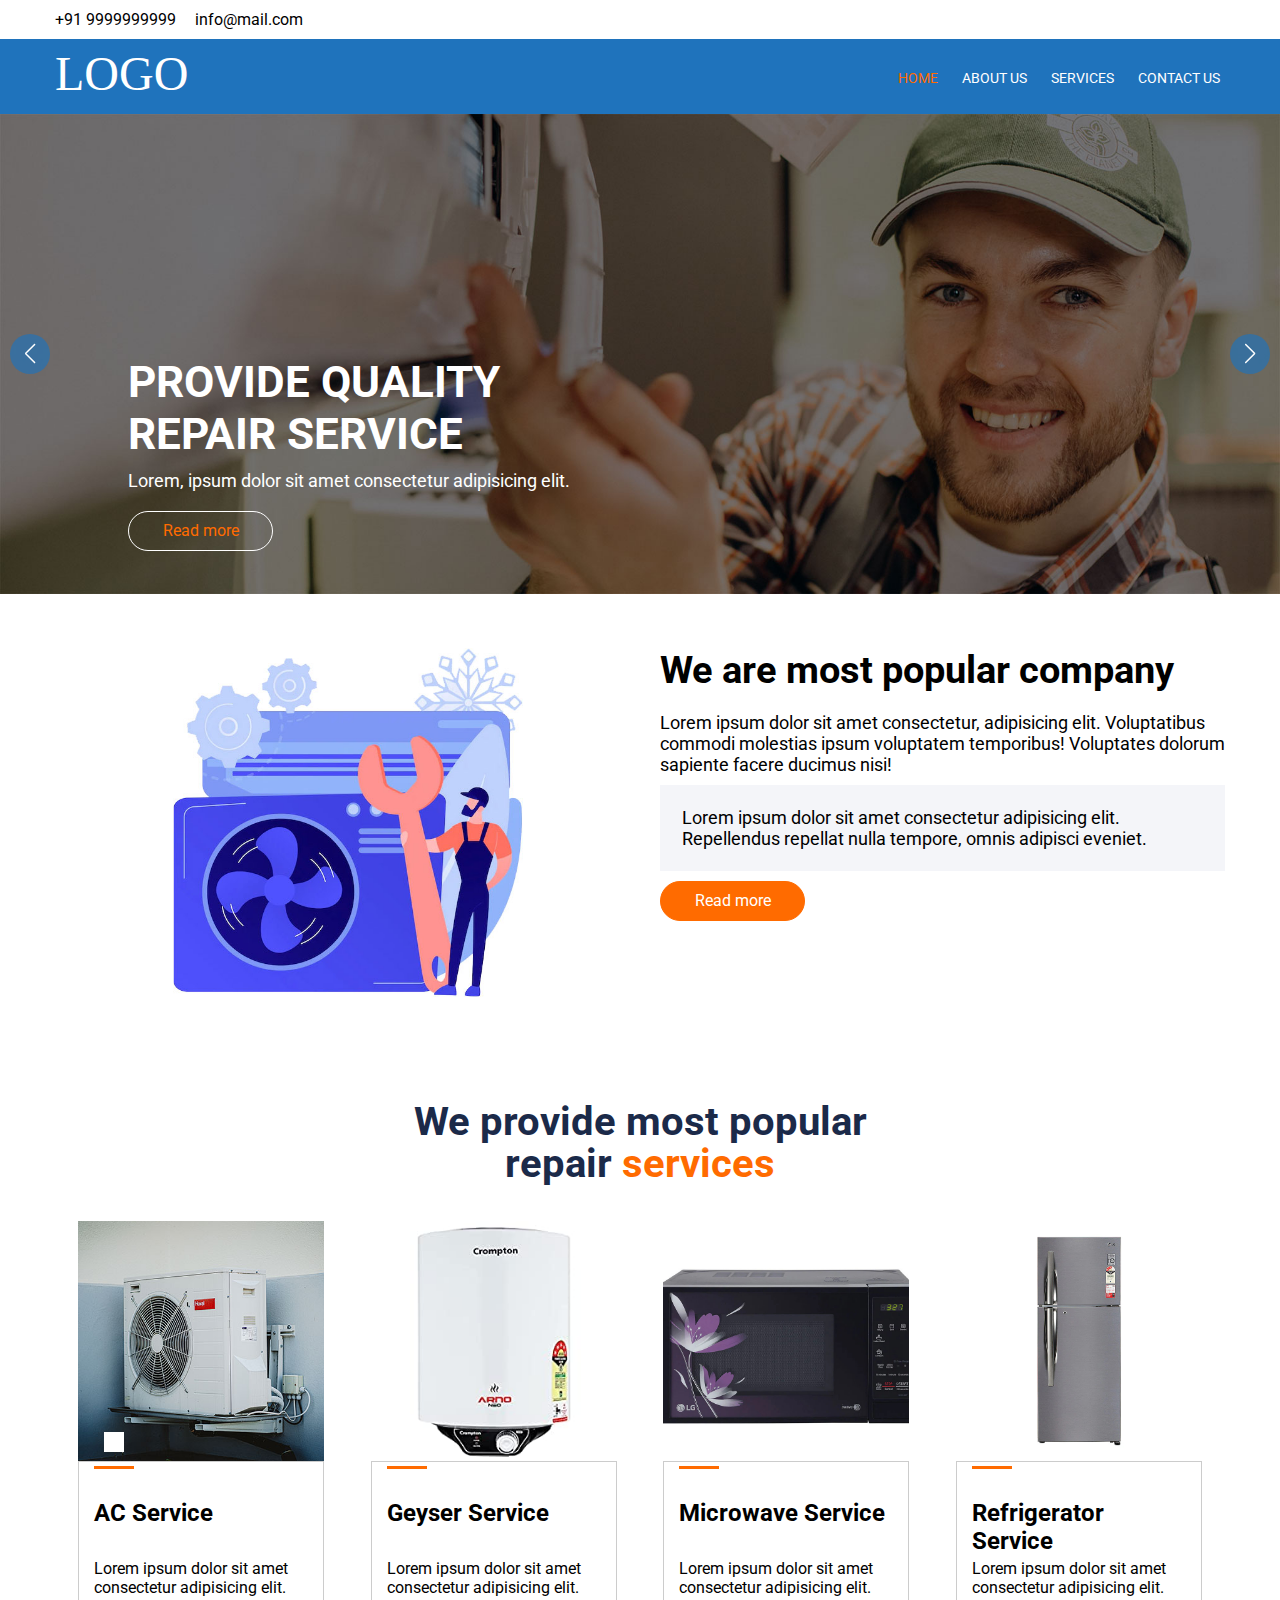
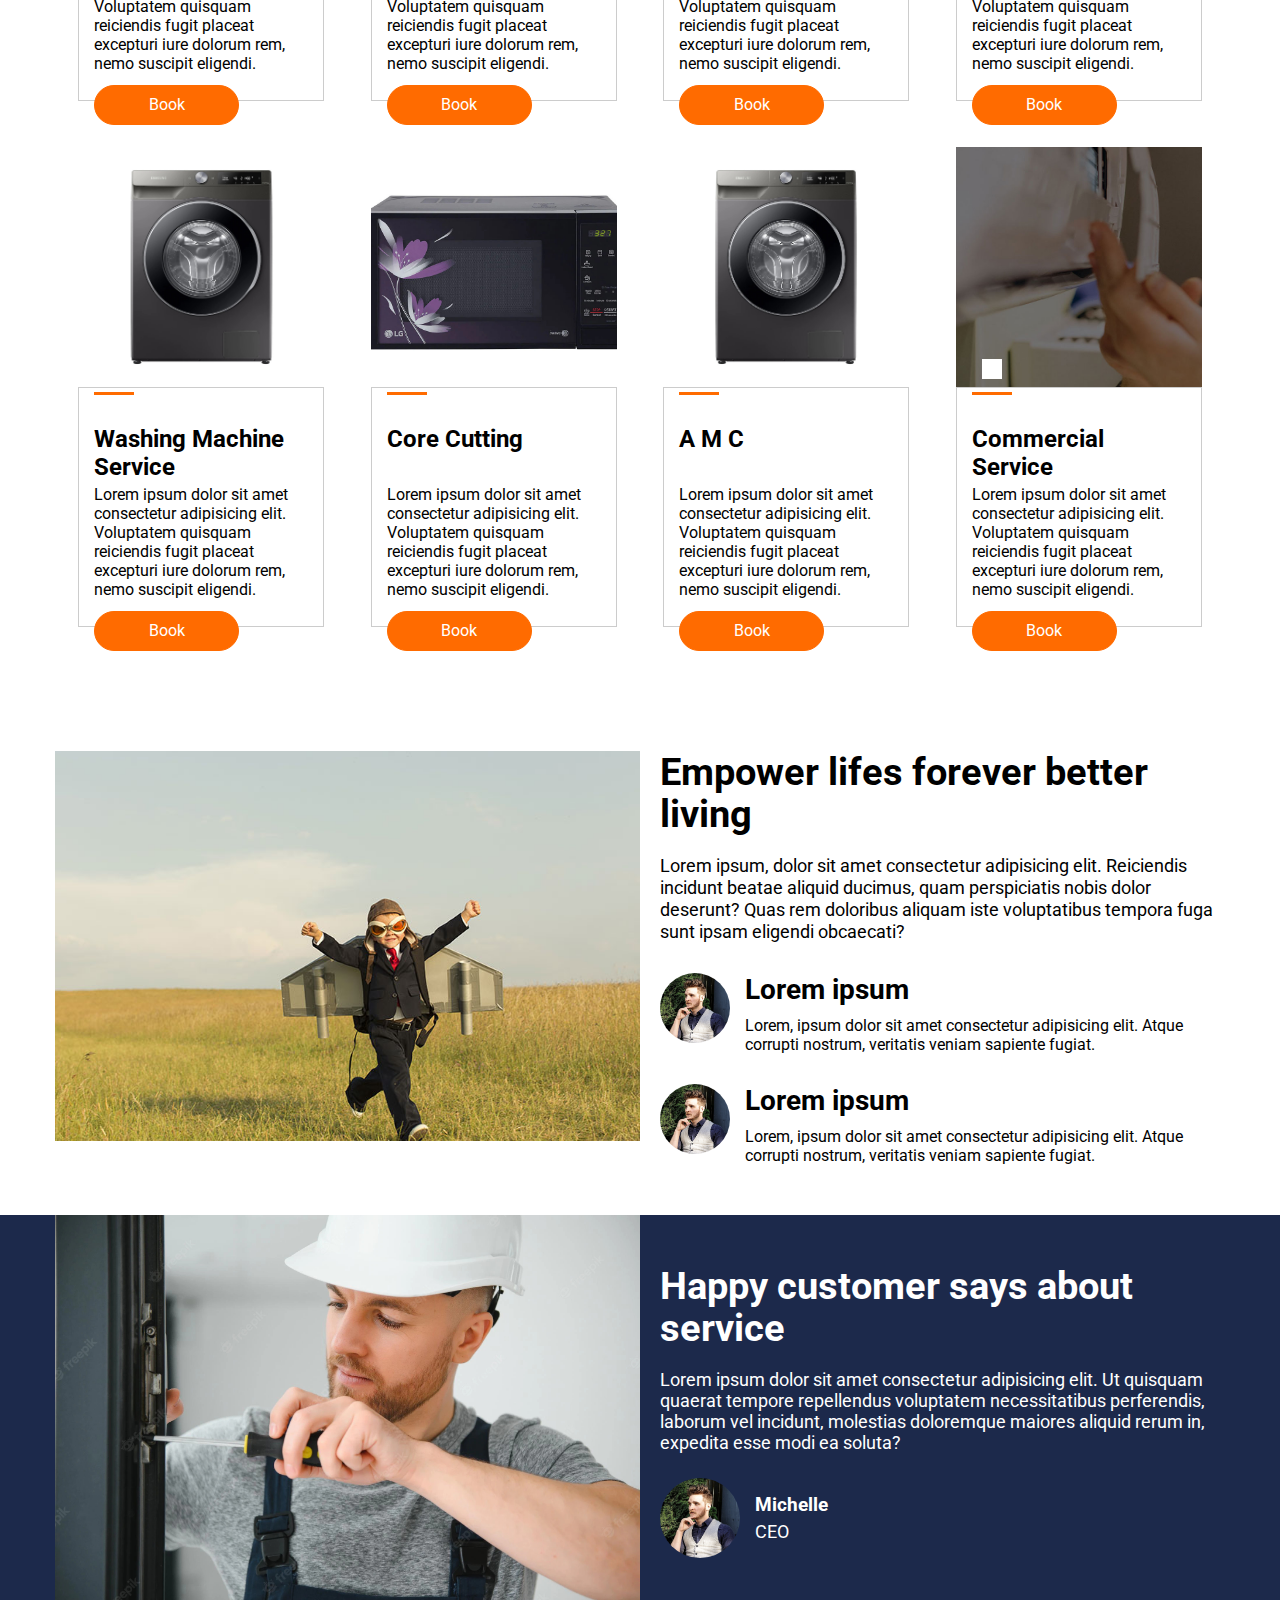
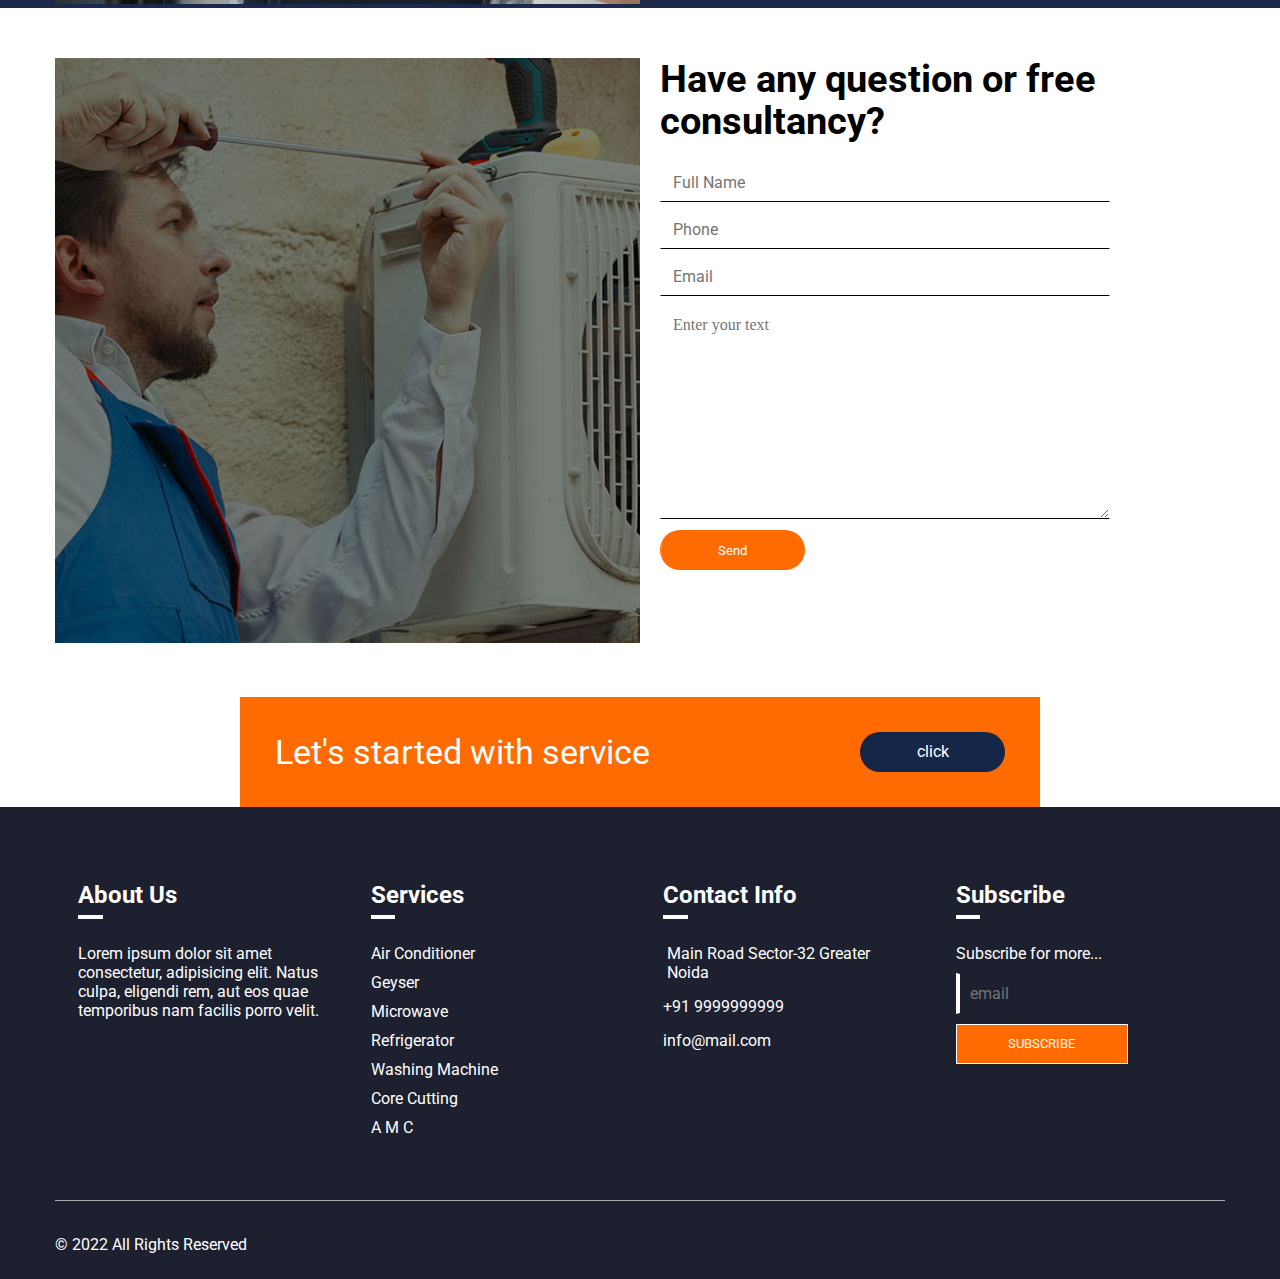
<file: index.html>
<!DOCTYPE html>
<html lang="en">
<head>
    <meta charset="UTF-8">
    <meta http-equiv="X-UA-Compatible" content="IE=edge">
    <meta name="viewport" content="width=device-width, initial-scale=1.0">
    <title>AC Service</title>
    <link rel="stylesheet" href="css/swiper-bundle.min.css">
    <link rel="stylesheet" href="css/my_style.css">
</head>
<body>
    <div class="top-head">
        <div class="container">
            <div class="main">
                <div class="num-mail">
                    <a href="javascript:void(0)">
                        <i class="fa-solid fa-phone"></i> +91 9999999999
                    </a>
                    <a href="javascript:void(0)">
                        <i class="fa-solid fa-envelope"></i> info@mail.com
                    </a>
                </div>
                <div class="sc-icon">
                    <a href="javascript:void(0)"><i class="fa-brands fa-facebook-square"></i></a>
                    <a href="javascript:void(0)"><i class="fa-brands fa-instagram"></i></a>
                    <a href="javascript:void(0)"><i class="fa-brands fa-google-plus-square"></i></a>
                </div>
            </div>
        </div>
    </div>
    <header>
        <div class="fix">
            <div class="container">
                <div class="logo">
                    <a href="index.html">
                        <!-- <img src="images/logo.png" alt="logo" /> -->
                        LOGO
                    </a>
                </div>
                <nav>
                    <div class="hamburger">
                        <div class="line1"></div>
                        <div class="line2"></div>
                        <div class="line3"></div>
                    </div>
                    <ul>
                        <li><a id="home" class="active" href="index.html">home</a></li>
                        <li><a id="about" href="about.html">about us</a></li>
                        <li>
                            <a id="service" href="javascript:void()">services <i class="fa-solid fa-caret-down"></i></a>
                            <ul class="drpdwn">
                                <li><a href="service.html#ac">Air Conditioner</a></li>
                                <li><a href="service.html#geyser">Geyser</a></li>
                                <li><a href="service.html#microwave">Microwave</a></li>
                                <li><a href="service.html#fridge">Refrigerator</a></li>
                                <li><a href="service.html#washer">Washing Machine</a></li>
                                <li><a href="service.html#core">Core Cutting</a></li>
                                <li><a href="service.html#amc">A M C</a></li>
                            </ul>
                        </li>
                        <li><a id="contact" href="contact.html">contact us</a></li>
                    </ul>
                </nav>
            </div>
        </div>
    </header>

    <!-- <div class="head-space"></div> -->

    <section class="banner-sec">
        <div class="swiper mySwiper">
            <div class="swiper-wrapper">
                <div class="swiper-slide">
                    <img class="desk" src="images/banner1.jpg" alt="" />
                    <img class="mob" src="images/mob-banner-1.jpg" alt="" />
                    <div class="banner-content">
                        <h2>PROVIDE QUALITY<br />REPAIR SERVICE</h2>
                        <p>Lorem, ipsum dolor sit amet consectetur adipisicing elit.</p>
                        <div class="butn">
                            <a href="javascript:void(0)" class="btn">Read more</a>
                        </div>
                    </div>
                </div>
                <div class="swiper-slide">
                    <img class="desk" src="images/banner2.jpg" alt="" />
                    <img class="mob" src="images/mob-banner-2.jpg" alt="" />
                    <div class="banner-content">
                        <h2>PROVIDE QUALITY<br />REPAIR SERVICE</h2>
                        <p>Lorem, ipsum dolor sit amet consectetur adipisicing elit.</p>
                        <div class="butn">
                            <a href="javascript:void(0)" class="btn">Read more</a>
                        </div>
                    </div>
                </div>
            </div>
            <div class="swiper-button-next"></div>
            <div class="swiper-button-prev"></div>
        </div>
    </section>

    <section class="popular-sec">
        <div class="container">
            <div class="main">
                <div class="lt">
                    <figure>
                        <img src="images/air-abstract.jpg" alt="" />
                    </figure>
                </div>
                <div class="rt">
                    <h2>We are most popular company</h2>
                    <p>Lorem ipsum dolor sit amet consectetur, adipisicing elit. Voluptatibus commodi molestias ipsum voluptatem temporibus! Voluptates dolorum sapiente facere ducimus nisi!</p>
                    <div class="in-des">
                        <p>Lorem ipsum dolor sit amet consectetur adipisicing elit. Repellendus repellat nulla tempore, omnis adipisci eveniet.</p>
                    </div>
                    <div class="butn">
                        <a href="javascript:void(0)" class="btn">Read more</a>
                    </div>
                </div>
            </div>
        </div>
    </section>

    <section class="repair-sec">
        <div class="container">
            <div class="head">
                <h2>We provide most popular <span class="rep">repair <span class="colr">services</span></span></h2>
            </div>
            <ul class="main">
                <li>
                    <figure>
                        <img src="images/ac.jpg" alt="" />
                    </figure>
                    <div class="content">
                        <div class="small-icon">
                            <i class="fa-solid fa-house-user"></i>
                        </div>
                        <h2>AC Service</h2>
                        <p>Lorem ipsum dolor sit amet consectetur adipisicing elit. Voluptatem quisquam reiciendis fugit placeat excepturi iure dolorum rem, nemo suscipit eligendi.</p>
                        <a href="javascript:void(0)" class="btn">Book</a>
                    </div>
                </li>
                <li>
                    <figure>
                        <img src="images/geyser.jpg" alt="" />
                    </figure>
                    <div class="content">
                        <div class="small-icon">
                            <i class="fa-solid fa-toolbox"></i>
                        </div>
                        <h2>Geyser Service</h2>
                        <p>Lorem ipsum dolor sit amet consectetur adipisicing elit. Voluptatem quisquam reiciendis fugit placeat excepturi iure dolorum rem, nemo suscipit eligendi.</p>
                        <a href="javascript:void(0)" class="btn">Book</a>
                    </div>
                </li>
                <li>
                    <figure>
                        <img src="images/Microwave.jpg" alt="" />
                    </figure>
                    <div class="content">
                        <div class="small-icon">
                            <i class="fa-solid fa-house-user"></i>
                        </div>
                        <h2>Microwave Service</h2>
                        <p>Lorem ipsum dolor sit amet consectetur adipisicing elit. Voluptatem quisquam reiciendis fugit placeat excepturi iure dolorum rem, nemo suscipit eligendi.</p>
                        <a href="javascript:void(0)" class="btn">Book</a>
                    </div>
                </li>
                <li>
                    <figure>
                        <img src="images/Refrigerators.jpg" alt="" />
                    </figure>
                    <div class="content">
                        <div class="small-icon">
                            <i class="fa-solid fa-toolbox"></i>
                        </div>
                        <h2>Refrigerator Service</h2>
                        <p>Lorem ipsum dolor sit amet consectetur adipisicing elit. Voluptatem quisquam reiciendis fugit placeat excepturi iure dolorum rem, nemo suscipit eligendi.</p>
                        <a href="javascript:void(0)" class="btn">Book</a>
                    </div>
                </li>
                <li>
                    <figure>
                        <img src="images/loading-washer.jpg" alt="" />
                    </figure>
                    <div class="content">
                        <div class="small-icon">
                            <i class="fa-solid fa-house-user"></i>
                        </div>
                        <h2>Washing Machine Service</h2>
                        <p>Lorem ipsum dolor sit amet consectetur adipisicing elit. Voluptatem quisquam reiciendis fugit placeat excepturi iure dolorum rem, nemo suscipit eligendi.</p>
                        <a href="javascript:void(0)" class="btn">Book</a>
                    </div>
                </li>
                <li>
                    <figure>
                        <img src="images/Microwave.jpg" alt="" />
                    </figure>
                    <div class="content">
                        <div class="small-icon">
                            <i class="fa-solid fa-toolbox"></i>
                        </div>
                        <h2>Core Cutting</h2>
                        <p>Lorem ipsum dolor sit amet consectetur adipisicing elit. Voluptatem quisquam reiciendis fugit placeat excepturi iure dolorum rem, nemo suscipit eligendi.</p>
                        <a href="javascript:void(0)" class="btn">Book</a>
                    </div>
                </li>
                <li>
                    <figure>
                        <img src="images/loading-washer.jpg" alt="" />
                    </figure>
                    <div class="content">
                        <div class="small-icon">
                            <i class="fa-solid fa-house-user"></i>
                        </div>
                        <h2>A M C</h2>
                        <p>Lorem ipsum dolor sit amet consectetur adipisicing elit. Voluptatem quisquam reiciendis fugit placeat excepturi iure dolorum rem, nemo suscipit eligendi.</p>
                        <a href="javascript:void(0)" class="btn">Book</a>
                    </div>
                </li>
                <li>
                    <figure>
                        <img src="images/mob-banner-1.jpg" alt="" />
                    </figure>
                    <div class="content">
                        <div class="small-icon">
                            <i class="fa-solid fa-toolbox"></i>
                        </div>
                        <h2>Commercial Service</h2>
                        <p>Lorem ipsum dolor sit amet consectetur adipisicing elit. Voluptatem quisquam reiciendis fugit placeat excepturi iure dolorum rem, nemo suscipit eligendi.</p>
                        <a href="javascript:void(0)" class="btn">Book</a>
                    </div>
                </li>
            </ul>
        </div>
    </section>

    <section class="empower-sec">
        <div class="container">
            <div class="main">
                <div class="lt">
                    <img src="images/1519801673088.jpg" alt="" />
                </div>
                <div class="rt">
                    <h2>Empower lifes forever better living</h2>
                    <p>Lorem ipsum, dolor sit amet consectetur adipisicing elit. Reiciendis incidunt beatae aliquid ducimus, quam perspiciatis nobis dolor deserunt? Quas rem doloribus aliquam iste voluptatibus tempora fuga sunt ipsam eligendi obcaecati?</p>
                    <div class="main inn-main">
                        <div class="main-lt">
                            <img src="images/Rectangle 83.png" alt="" />
                        </div>
                        <div class="main-rt">
                            <h2>Lorem ipsum</h2>
                            <p>Lorem, ipsum dolor sit amet consectetur adipisicing elit. Atque corrupti nostrum, veritatis veniam sapiente fugiat.</p>
                        </div>
                    </div>
                    <div class="main inn-main">
                        <div class="main-lt">
                            <img src="images/Rectangle 83.png" alt="" />
                        </div>
                        <div class="main-rt">
                            <h2>Lorem ipsum</h2>
                            <p>Lorem, ipsum dolor sit amet consectetur adipisicing elit. Atque corrupti nostrum, veritatis veniam sapiente fugiat.</p>
                        </div>
                    </div>
                </div>
            </div>
        </div>
    </section>

    <section class="testimonial-sec">
        <div class="container">
            <div class="main">
                <div class="lt">
                    <img src="images/service-man.jpg" alt="" />
                </div>
                <div class="rt">
                    <h2>Happy customer says about service</h2>
                    <p>Lorem ipsum dolor sit amet consectetur adipisicing elit. Ut quisquam quaerat tempore repellendus voluptatem necessitatibus perferendis, laborum vel incidunt, molestias doloremque maiores aliquid rerum in, expedita esse modi ea soluta?</p>
                    <div class="test-log">
                        <img src="images/Rectangle 83.png" alt="" />
                        <div class="nae-des">
                            <h3>Michelle</h3>
                            <p>CEO</p>
                        </div>
                    </div>
                </div>
            </div>
        </div>
    </section>

    <section class="consult-sec">
        <div class="container">
            <div class="main">
                <div class="lt">
                    <img src="images/mob-banner-2.jpg" alt="" />
                </div>
                <div class="rt">
                    <h2>Have any question or free consultancy?</h2>
                    <form action="">
                        <div class="inp">
                            <input type="text" class="name" val="" placeholder="Full Name" required />
                        </div>
                        <div class="inp">
                            <input type="text" class="phone" val="" placeholder="Phone" required />
                        </div>
                        <div class="inp">
                            <input type="email" class="email" val="" placeholder="Email" required />
                        </div>
                        <div class="inp">
                            <textarea name="" id="" cols="30" rows="10" placeholder="Enter your text"></textarea>
                        </div>
                        <button class="btn">Send</button>
                    </form>
                </div>
            </div>
        </div>
    </section>

    <div class="upfoot">
        <p>Let's started with service</p>
        <a href="javascript:void()" class="btn">click</a>
    </div>
    

    <footer>
        <div class="container">
            <div class="main">
                <div class="ft-col">
                    <div class="ft-head">
                        <h2>About Us</h2>
                    </div>
                    <p>Lorem ipsum dolor sit amet consectetur, adipisicing elit. Natus culpa, eligendi rem, aut eos quae temporibus nam facilis porro velit.</p>
                </div>
                <div class="ft-col">
                    <div class="ft-head">
                        <h2>Services</h2>
                    </div>
                    <a href="service.html#ac" class="serv">Air Conditioner</a>
                    <a href="service.html#geyser" class="serv">Geyser</a>
                    <a href="service.html#microwave" class="serv">Microwave</a>
                    <a href="service.html#fridge" class="serv">Refrigerator</a>
                    <a href="service.html#washer" class="serv">Washing Machine</a>
                    <a href="service.html#core" class="serv">Core Cutting</a>
                    <a href="service.html#amc" class="serv">A M C</a>
                    <!-- <a href="javascript:void()" class="serv">Cooler</a>
                    <a href="javascript:void()" class="serv">Fan</a> -->
                </div>
                <div class="ft-col">
                    <div class="ft-head">
                        <h2>Contact Info</h2>
                    </div>
                    <p class="addr">
                        <span><i class="fa-solid fa-home"></i></span>
                        <span> Main Road Sector-32 Greater Noida</span>
                    </p>
                    <p class="anchor">
                        <a href="javascript:void()">
                            <i class="fa-solid fa-phone"></i> +91 9999999999
                        </a>
                    </p>
                    <p class="anchor">
                        <a href="javascript:void()">
                            <i class="fa-solid fa-envelope"></i> info@mail.com
                        </a>
                    </p>
                </div>
                <div class="ft-col">
                    <div class="ft-head">
                        <h2>Subscribe</h2>
                    </div>
                    <p>Subscribe for more...</p>
                    <form action="">
                        <div class="inp">
                            <input type="text" name="" id="" placeholder="email" />
                        </div>
                        <button class="btn">SUBSCRIBE</button>
                    </form>
                </div>
            </div>
            <div class="copyright">
                <div class="copy">
                    &copy; 2022 All Rights Reserved
                </div>
                <div class="icos">
                    <a href="javascript:void(0)"><i class="fa-brands fa-facebook-square"></i></a>
                    <a href="javascript:void(0)"><i class="fa-brands fa-instagram"></i></a>
                    <a href="javascript:void(0)"><i class="fa-brands fa-google-plus-square"></i></a>
                </div>
            </div>
        </div>
    </footer>

    <script src="js/jquery.min.js"></script>
    <script src="js/font-awesome-min.js"></script>
    <script src="js/swiper-bundle.min.js"></script>
    <script src="js/jquery.waypoints.min.js"></script>
    <script src="js/countUp.min.js"></script>
    <script src="js/my_script.js"></script>
</body>
</html>
</file>
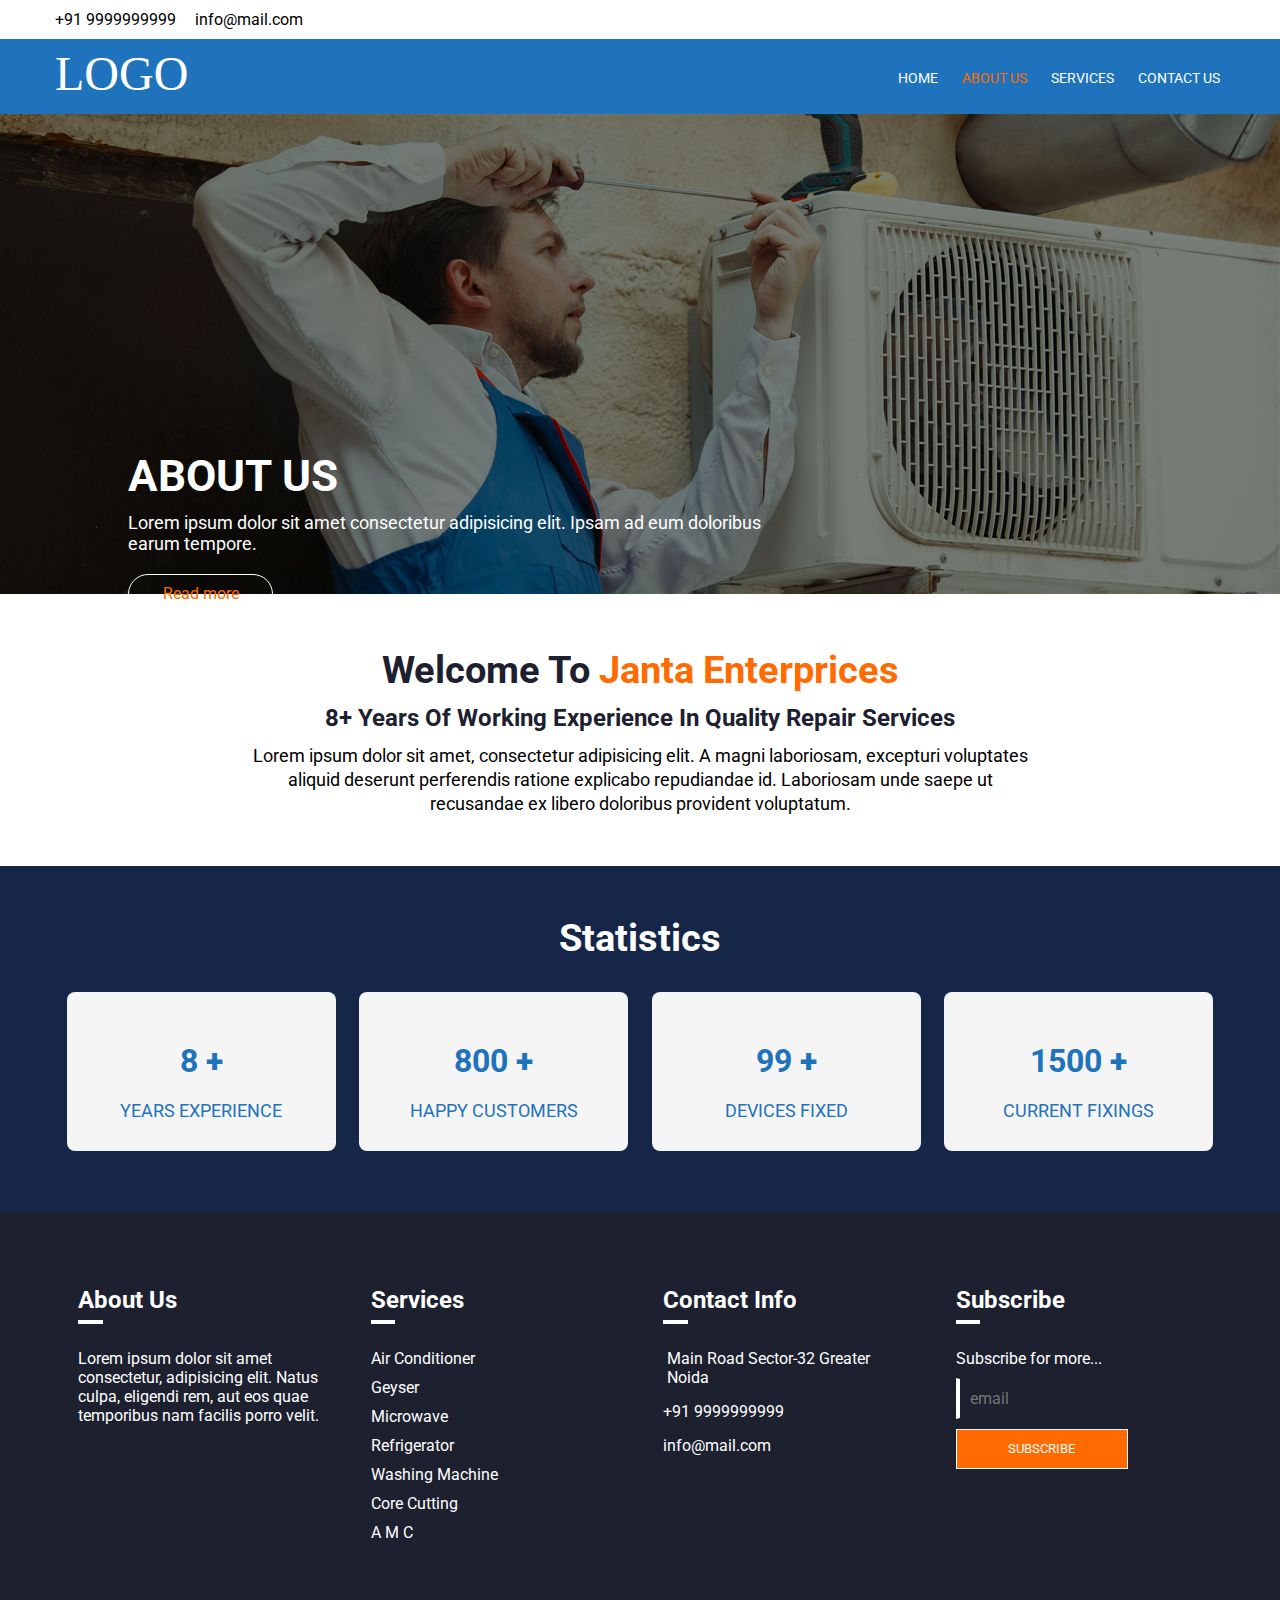
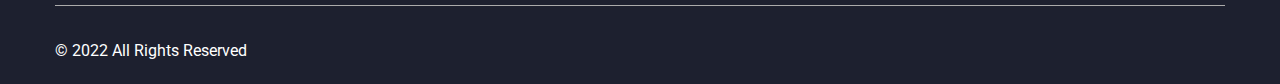
<file: about.html>
<!DOCTYPE html>
<html lang="en">
<head>
    <meta charset="UTF-8">
    <meta http-equiv="X-UA-Compatible" content="IE=edge">
    <meta name="viewport" content="width=device-width, initial-scale=1.0">
    <title>AC Service</title>
    <link rel="stylesheet" href="css/swiper-bundle.min.css">
    <link rel="stylesheet" href="css/my_style.css">
</head>
<body>
    <div class="top-head">
        <div class="container">
            <div class="main">
                <div class="num-mail">
                    <a href="javascript:void(0)">
                        <i class="fa-solid fa-phone"></i> +91 9999999999
                    </a>
                    <a href="javascript:void(0)">
                        <i class="fa-solid fa-envelope"></i> info@mail.com
                    </a>
                </div>
                <div class="sc-icon">
                    <a href="javascript:void(0)"><i class="fa-brands fa-facebook-square"></i></a>
                    <a href="javascript:void(0)"><i class="fa-brands fa-instagram"></i></a>
                    <a href="javascript:void(0)"><i class="fa-brands fa-google-plus-square"></i></a>
                </div>
            </div>
        </div>
    </div>
    <header>
        <div class="fix">
            <div class="container">
                <div class="logo">
                    <a href="index.html">
                        <!-- <img src="images/logo.png" alt="logo" /> -->
                        LOGO
                    </a>
                </div>
                <nav>
                    <div class="hamburger">
                        <div class="line1"></div>
                        <div class="line2"></div>
                        <div class="line3"></div>
                    </div>
                    <ul>
                        <li><a id="home" href="index.html">home</a></li>
                        <li><a id="about" class="active" href="about.html">about us</a></li>
                        <li>
                            <a id="Service" href="service.html">services <i class="fa-solid fa-caret-down"></i></a>
                            <ul class="drpdwn">
                                <li><a href="service.html#ac">Air Conditioner</a></li>
                                <li><a href="service.html#geyser">Geyser</a></li>
                                <li><a href="service.html#microwave">Microwave</a></li>
                                <li><a href="service.html#fridge">Refrigerator</a></li>
                                <li><a href="service.html#washer">Washing Machine</a></li>
                                <li><a href="service.html#core">Core Cutting</a></li>
                                <li><a href="service.html#amc">A M C</a></li>
                            </ul>
                        </li>
                        <li><a id="contact" href="contact.html">contact us</a></li>
                    </ul>
                </nav>
            </div>
        </div>
    </header>

    <section class="banner-sec">
        <img class="desk" src="images/banner2.jpg" alt="" />
        <img class="mob" src="images/mob-banner-2.jpg" alt="" />
        <div class="banner-content">
            <!-- <h2>PROVIDE QUALITY<br />REPAIR SERVICE</h2> -->
            <h2>ABOUT US</h2>
            <p>Lorem ipsum dolor sit amet consectetur adipisicing elit. Ipsam ad eum doloribus earum tempore.</p>
            <div class="butn">
                <a href="javascript:void(0)" class="btn">Read more</a>
            </div>
        </div>
    </section>

    <section class="about-sec">
        <div class="container">
            <div class="about-main">
                <h2>Welcome To <span>Janta Enterprices</span></h2>
                <h4>8+ Years Of Working Experience In Quality Repair Services</h4>
                <p>Lorem ipsum dolor sit amet, consectetur adipisicing elit. A magni laboriosam, excepturi voluptates aliquid deserunt perferendis ratione explicabo repudiandae id. Laboriosam unde saepe ut recusandae ex libero doloribus provident voluptatum.</p>
            </div>
        </div>
    </section>

    <section class="static-sec">
        <div class="container">
            <h2 class="head">Statistics</h2>
            <ul class="main">
                <li>
                    <i class="fa-solid fa-users"></i>
                    <h2><span class="counter">8 </span><b>+</b></h2>
                    <p>YEARS EXPERIENCE</p>
                </li>
                <li>
                    <i class="fa-solid fa-face-smile"></i>
                    <h2><span class="counter">800 </span><b>+</b></h2>
                    <p>HAPPY CUSTOMERS</p>
                </li>
                <li>
                    <i class="fa-solid fa-fan"></i>
                    <h2><span class="counter">99 </span><b>+</b></h2>
                    <p>DEVICES FIXED</p>
                </li>
                <li>
                    <i class="fa-solid fa-box"></i>
                    <h2><span class="counter">1500 </span><b>+</b></h2>
                    <p>CURRENT FIXINGS</p>
                </li>
            </ul>
        </div>
    </section>

    <footer>
        <div class="container">
            <div class="main">
                <div class="ft-col">
                    <div class="ft-head">
                        <h2>About Us</h2>
                    </div>
                    <p>Lorem ipsum dolor sit amet consectetur, adipisicing elit. Natus culpa, eligendi rem, aut eos quae temporibus nam facilis porro velit.</p>
                </div>
                <div class="ft-col">
                    <div class="ft-head">
                        <h2>Services</h2>
                    </div>
                    <a href="service.html#ac" class="serv">Air Conditioner</a>
                    <a href="service.html#geyser" class="serv">Geyser</a>
                    <a href="service.html#microwave" class="serv">Microwave</a>
                    <a href="service.html#fridge" class="serv">Refrigerator</a>
                    <a href="service.html#washer" class="serv">Washing Machine</a>
                    <a href="service.html#core" class="serv">Core Cutting</a>
                    <a href="service.html#amc" class="serv">A M C</a>
                    <!-- <a href="javascript:void()" class="serv">Cooler</a>
                    <a href="javascript:void()" class="serv">Fan</a> -->
                </div>
                <div class="ft-col">
                    <div class="ft-head">
                        <h2>Contact Info</h2>
                    </div>
                    <p class="addr">
                        <span><i class="fa-solid fa-home"></i></span>
                        <span> Main Road Sector-32 Greater Noida</span>
                    </p>
                    <p class="anchor">
                        <a href="javascript:void()">
                            <i class="fa-solid fa-phone"></i> +91 9999999999
                        </a>
                    </p>
                    <p class="anchor">
                        <a href="javascript:void()">
                            <i class="fa-solid fa-envelope"></i> info@mail.com
                        </a>
                    </p>
                </div>
                <div class="ft-col">
                    <div class="ft-head">
                        <h2>Subscribe</h2>
                    </div>
                    <p>Subscribe for more...</p>
                    <form action="">
                        <div class="inp">
                            <input type="text" name="" id="" placeholder="email" />
                        </div>
                        <button class="btn">SUBSCRIBE</button>
                    </form>
                </div>
            </div>
            <div class="copyright">
                <div class="copy">
                    &copy; 2022 All Rights Reserved
                </div>
                <div class="icos">
                    <a href="javascript:void(0)"><i class="fa-brands fa-facebook-square"></i></a>
                    <a href="javascript:void(0)"><i class="fa-brands fa-instagram"></i></a>
                    <a href="javascript:void(0)"><i class="fa-brands fa-google-plus-square"></i></a>
                </div>
            </div>
        </div>
    </footer>

    <script src="js/jquery.min.js"></script>
    <script src="js/font-awesome-min.js"></script>
    <script src="js/swiper-bundle.min.js"></script>
    <script src="js/jquery.waypoints.min.js"></script>
    <script src="js/countUp.min.js"></script>
    <script src="js/my_script.js"></script>
    <script>
        $(document).ready(function(){
            $('.counter').counterUp({
                delay: 10,
                time: 1000
            });
        });
    </script>
</body>
</html>
</file>
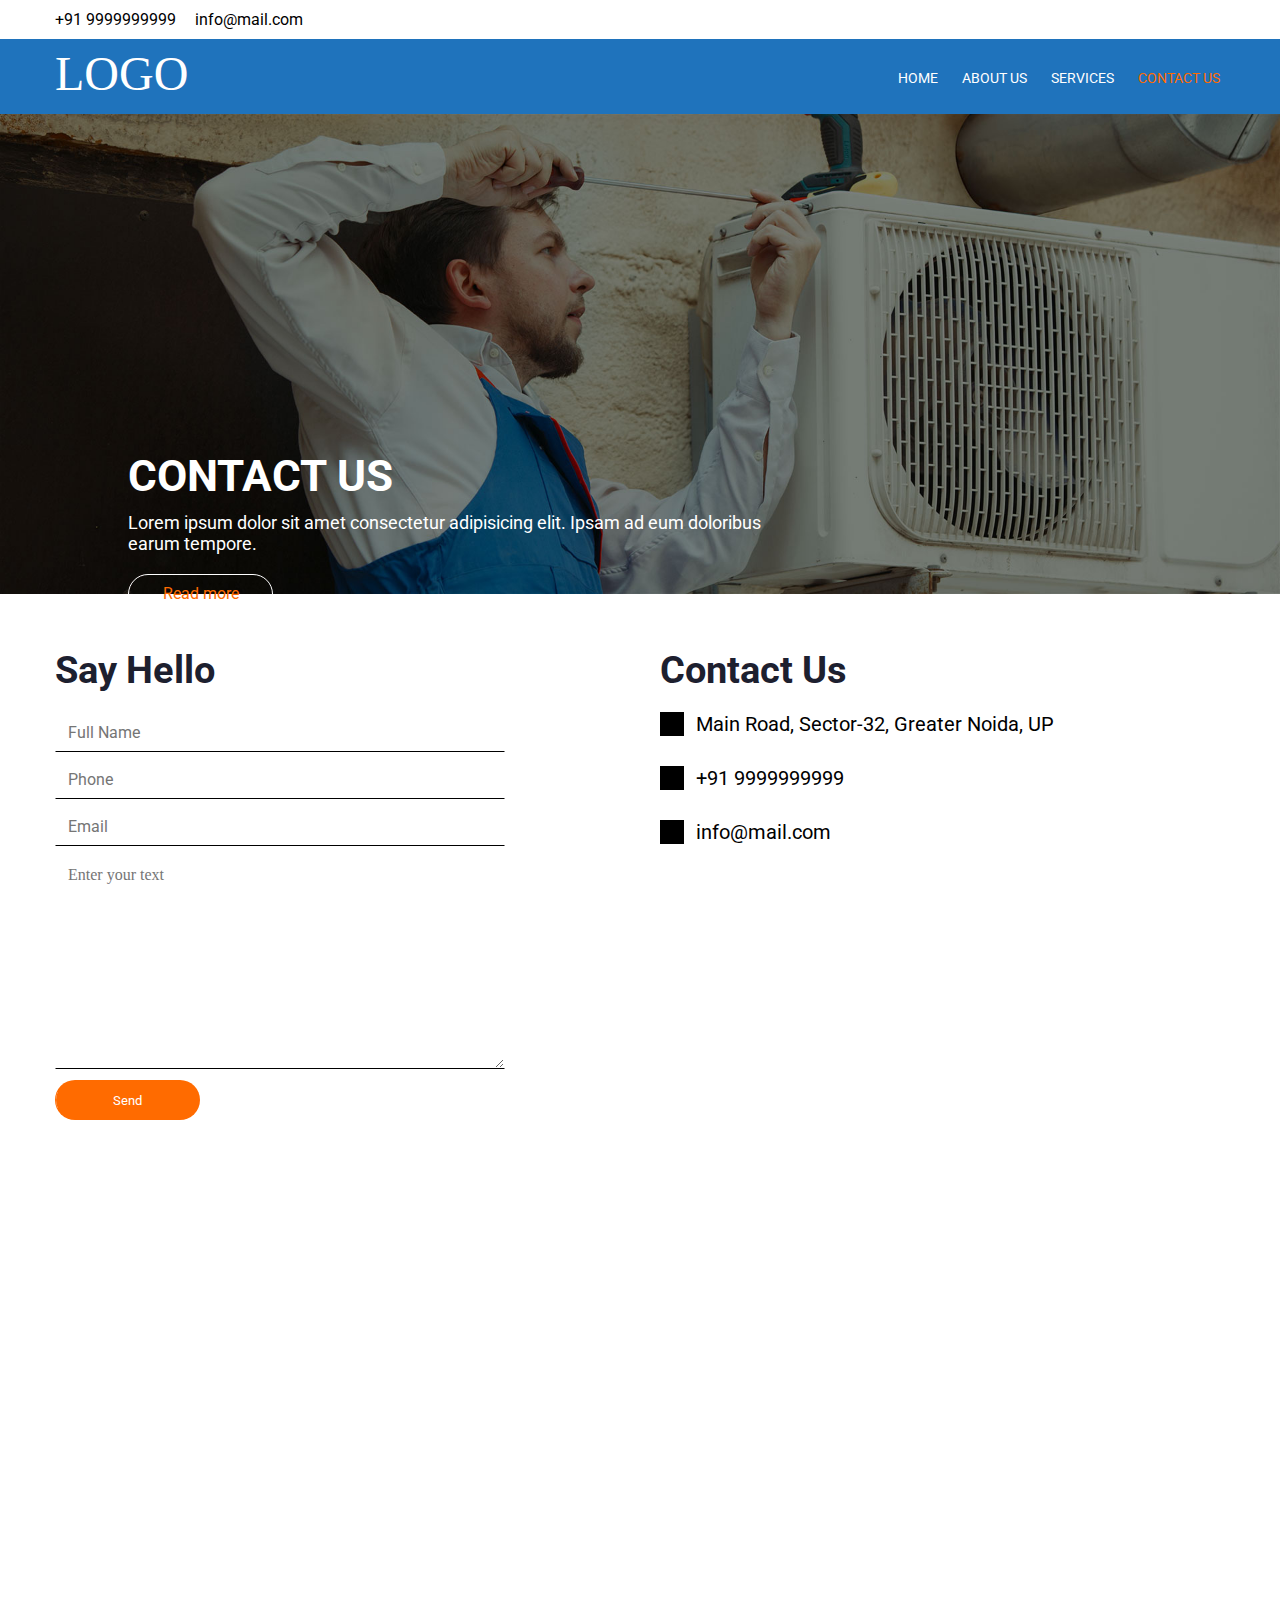
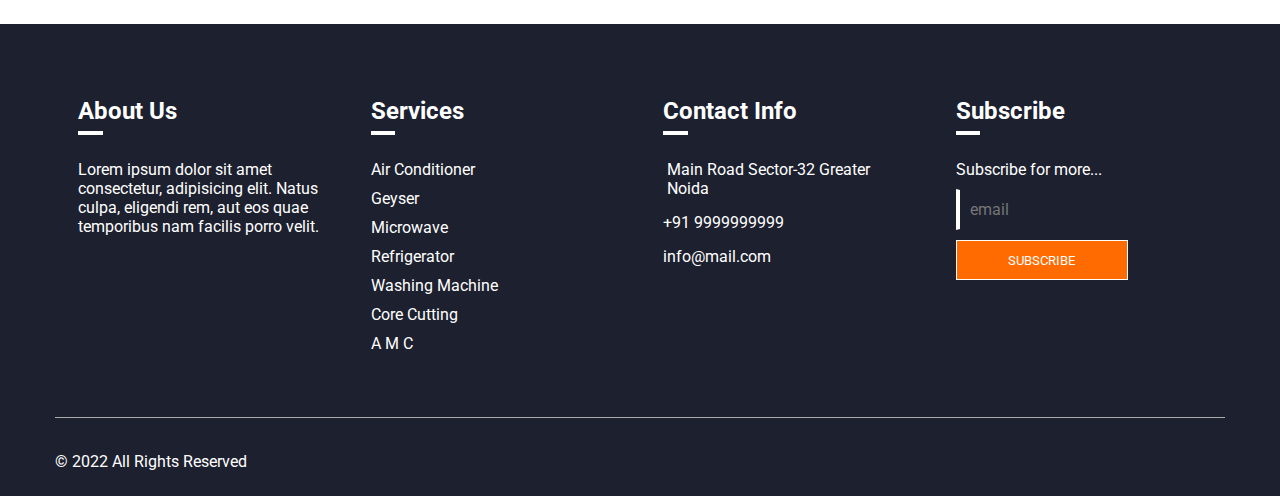
<file: contact.html>
<!DOCTYPE html>
<html lang="en">
<head>
    <meta charset="UTF-8">
    <meta http-equiv="X-UA-Compatible" content="IE=edge">
    <meta name="viewport" content="width=device-width, initial-scale=1.0">
    <title>AC Service</title>
    <link rel="stylesheet" href="css/swiper-bundle.min.css">
    <link rel="stylesheet" href="css/my_style.css">
</head>
<body>
    <div class="top-head">
        <div class="container">
            <div class="main">
                <div class="num-mail">
                    <a href="javascript:void(0)">
                        <i class="fa-solid fa-phone"></i> +91 9999999999
                    </a>
                    <a href="javascript:void(0)">
                        <i class="fa-solid fa-envelope"></i> info@mail.com
                    </a>
                </div>
                <div class="sc-icon">
                    <a href="javascript:void(0)"><i class="fa-brands fa-facebook-square"></i></a>
                    <a href="javascript:void(0)"><i class="fa-brands fa-instagram"></i></a>
                    <a href="javascript:void(0)"><i class="fa-brands fa-google-plus-square"></i></a>
                </div>
            </div>
        </div>
    </div>
    <header>
        <div class="fix">
            <div class="container">
                <div class="logo">
                    <a href="index.html">
                        <!-- <img src="images/logo.png" alt="logo" /> -->
                        LOGO
                    </a>
                </div>
                <nav>
                    <div class="hamburger">
                        <div class="line1"></div>
                        <div class="line2"></div>
                        <div class="line3"></div>
                    </div>
                    <ul>
                        <li><a id="home" href="index.html">home</a></li>
                        <li><a id="about" href="about.html">about us</a></li>
                        <li>
                            <a id="Service" href="service.html">services <i class="fa-solid fa-caret-down"></i></a>
                            <ul class="drpdwn">
                                <li><a href="service.html#ac">Air Conditioner</a></li>
                                <li><a href="service.html#geyser">Geyser</a></li>
                                <li><a href="service.html#microwave">Microwave</a></li>
                                <li><a href="service.html#fridge">Refrigerator</a></li>
                                <li><a href="service.html#washer">Washing Machine</a></li>
                                <li><a href="service.html#core">Core Cutting</a></li>
                                <li><a href="service.html#amc">A M C</a></li>
                            </ul>
                        </li>
                        <li><a id="contact" class="active" href="contact.html">contact us</a></li>
                    </ul>
                </nav>
            </div>
        </div>
    </header>

    <section class="banner-sec">
        <img class="desk" src="images/banner2.jpg" alt="" />
        <img class="mob" src="images/mob-banner-2.jpg" alt="" />
        <div class="banner-content">
            <!-- <h2>PROVIDE QUALITY<br />REPAIR SERVICE</h2> -->
            <h2>CONTACT US</h2>
            <p>Lorem ipsum dolor sit amet consectetur adipisicing elit. Ipsam ad eum doloribus earum tempore.</p>
            <div class="butn">
                <a href="javascript:void(0)" class="btn">Read more</a>
            </div>
        </div>
    </section>

    <section class="form-sec">
        <div class="container">
            <div class="main">
                <div class="lt">
                    <h2>Say Hello</h2>
                    <form action="">
                        <div class="inp">
                            <input type="text" class="name" val="" placeholder="Full Name" required />
                        </div>
                        <div class="inp">
                            <input type="text" class="phone" val="" placeholder="Phone" required />
                        </div>
                        <div class="inp">
                            <input type="email" class="email" val="" placeholder="Email" required />
                        </div>
                        <div class="inp">
                            <textarea name="" id="" cols="30" rows="10" placeholder="Enter your text"></textarea>
                        </div>
                        <button class="btn">Send</button>
                    </form>
                </div>
                <div class="rt">
                    <h2>Contact Us</h2>
                    <div class="detail">
                        <i class="fa-solid fa-house"></i>
                        <p> Main Road, Sector-32, Greater Noida, UP</p>
                    </div>
                    <div class="detail">
                        <i class="fa-solid fa-phone"></i>
                        <p><a href="#">+91 9999999999</a></p>
                    </div>
                    <div class="detail">
                        <i class="fa-solid fa-envelope"></i>
                        <p><a href="#">info@mail.com</a></p>
                    </div>
                </div>
            </div>
        </div>
    </section>

    <iframe src="https://www.google.com/maps/embed?pb=!1m18!1m12!1m3!1d3503.3714517165586!2d77.35862551440613!3d28.58863139281874!2m3!1f0!2f0!3f0!3m2!1i1024!2i768!4f13.1!3m3!1m2!1s0x390ce59e29faa0b9%3A0xa95ff842aa8ceba7!2sMain%20Rd%2C%20Block%20E%2C%20Sector%2053%2C%20Noida%2C%20Uttar%20Pradesh%20201301!5e0!3m2!1sen!2sin!4v1655044032829!5m2!1sen!2sin" width="100%" height="450" style="border:0;" allowfullscreen="" loading="lazy" referrerpolicy="no-referrer-when-downgrade"></iframe>

    <footer>
        <div class="container">
            <div class="main">
                <div class="ft-col">
                    <div class="ft-head">
                        <h2>About Us</h2>
                    </div>
                    <p>Lorem ipsum dolor sit amet consectetur, adipisicing elit. Natus culpa, eligendi rem, aut eos quae temporibus nam facilis porro velit.</p>
                </div>
                <div class="ft-col">
                    <div class="ft-head">
                        <h2>Services</h2>
                    </div>
                    <a href="service.html#ac" class="serv">Air Conditioner</a>
                    <a href="service.html#geyser" class="serv">Geyser</a>
                    <a href="service.html#microwave" class="serv">Microwave</a>
                    <a href="service.html#fridge" class="serv">Refrigerator</a>
                    <a href="service.html#washer" class="serv">Washing Machine</a>
                    <a href="service.html#core" class="serv">Core Cutting</a>
                    <a href="service.html#amc" class="serv">A M C</a>
                    <!-- <a href="javascript:void()" class="serv">Cooler</a>
                    <a href="javascript:void()" class="serv">Fan</a> -->
                </div>
                <div class="ft-col">
                    <div class="ft-head">
                        <h2>Contact Info</h2>
                    </div>
                    <p class="addr">
                        <span><i class="fa-solid fa-home"></i></span>
                        <span> Main Road Sector-32 Greater Noida</span>
                    </p>
                    <p class="anchor">
                        <a href="javascript:void()">
                            <i class="fa-solid fa-phone"></i> +91 9999999999
                        </a>
                    </p>
                    <p class="anchor">
                        <a href="javascript:void()">
                            <i class="fa-solid fa-envelope"></i> info@mail.com
                        </a>
                    </p>
                </div>
                <div class="ft-col">
                    <div class="ft-head">
                        <h2>Subscribe</h2>
                    </div>
                    <p>Subscribe for more...</p>
                    <form action="">
                        <div class="inp">
                            <input type="text" name="" id="" placeholder="email" />
                        </div>
                        <button class="btn">SUBSCRIBE</button>
                    </form>
                </div>
            </div>
            <div class="copyright">
                <div class="copy">
                    &copy; 2022 All Rights Reserved
                </div>
                <div class="icos">
                    <a href="javascript:void(0)"><i class="fa-brands fa-facebook-square"></i></a>
                    <a href="javascript:void(0)"><i class="fa-brands fa-instagram"></i></a>
                    <a href="javascript:void(0)"><i class="fa-brands fa-google-plus-square"></i></a>
                </div>
            </div>
        </div>
    </footer>

    <script src="js/jquery.min.js"></script>
    <script src="js/font-awesome-min.js"></script>
    <script src="js/swiper-bundle.min.js"></script>
    <script src="js/my_script.js"></script>
</body>
</html>
</file>
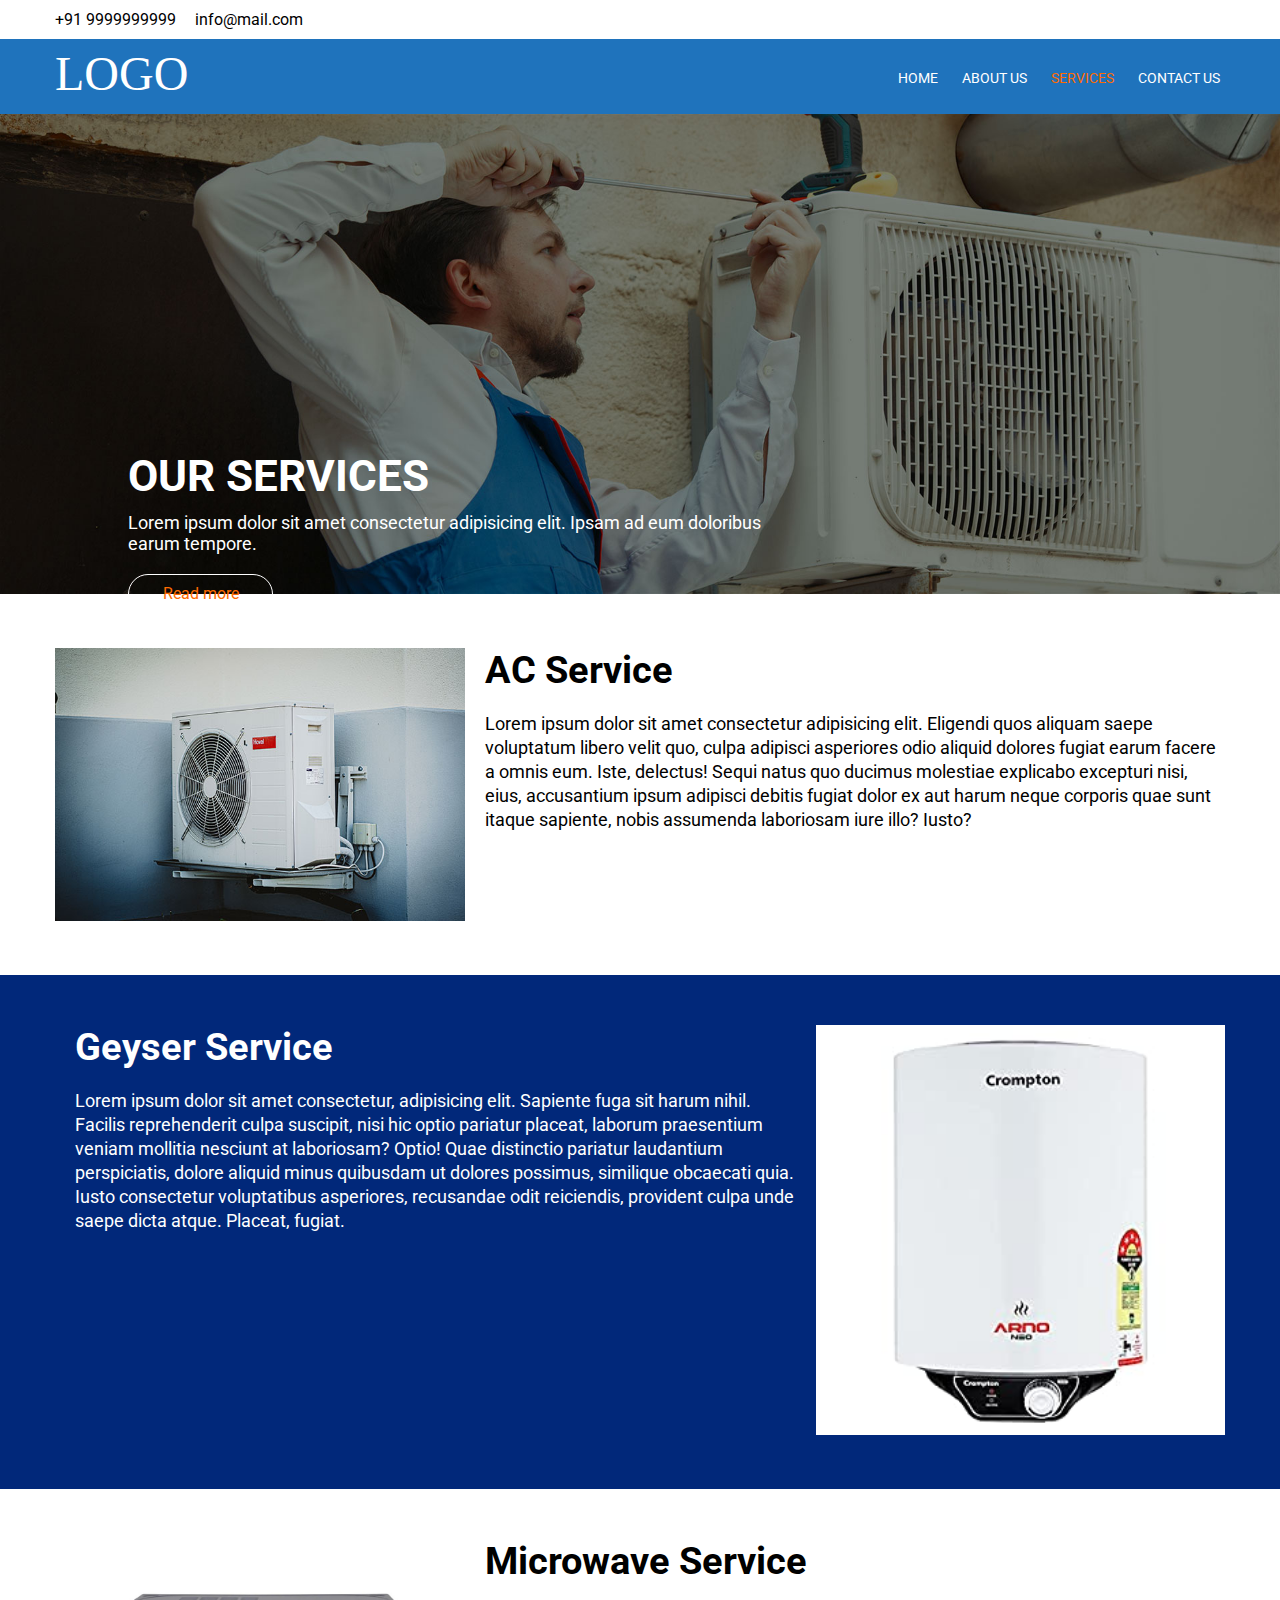
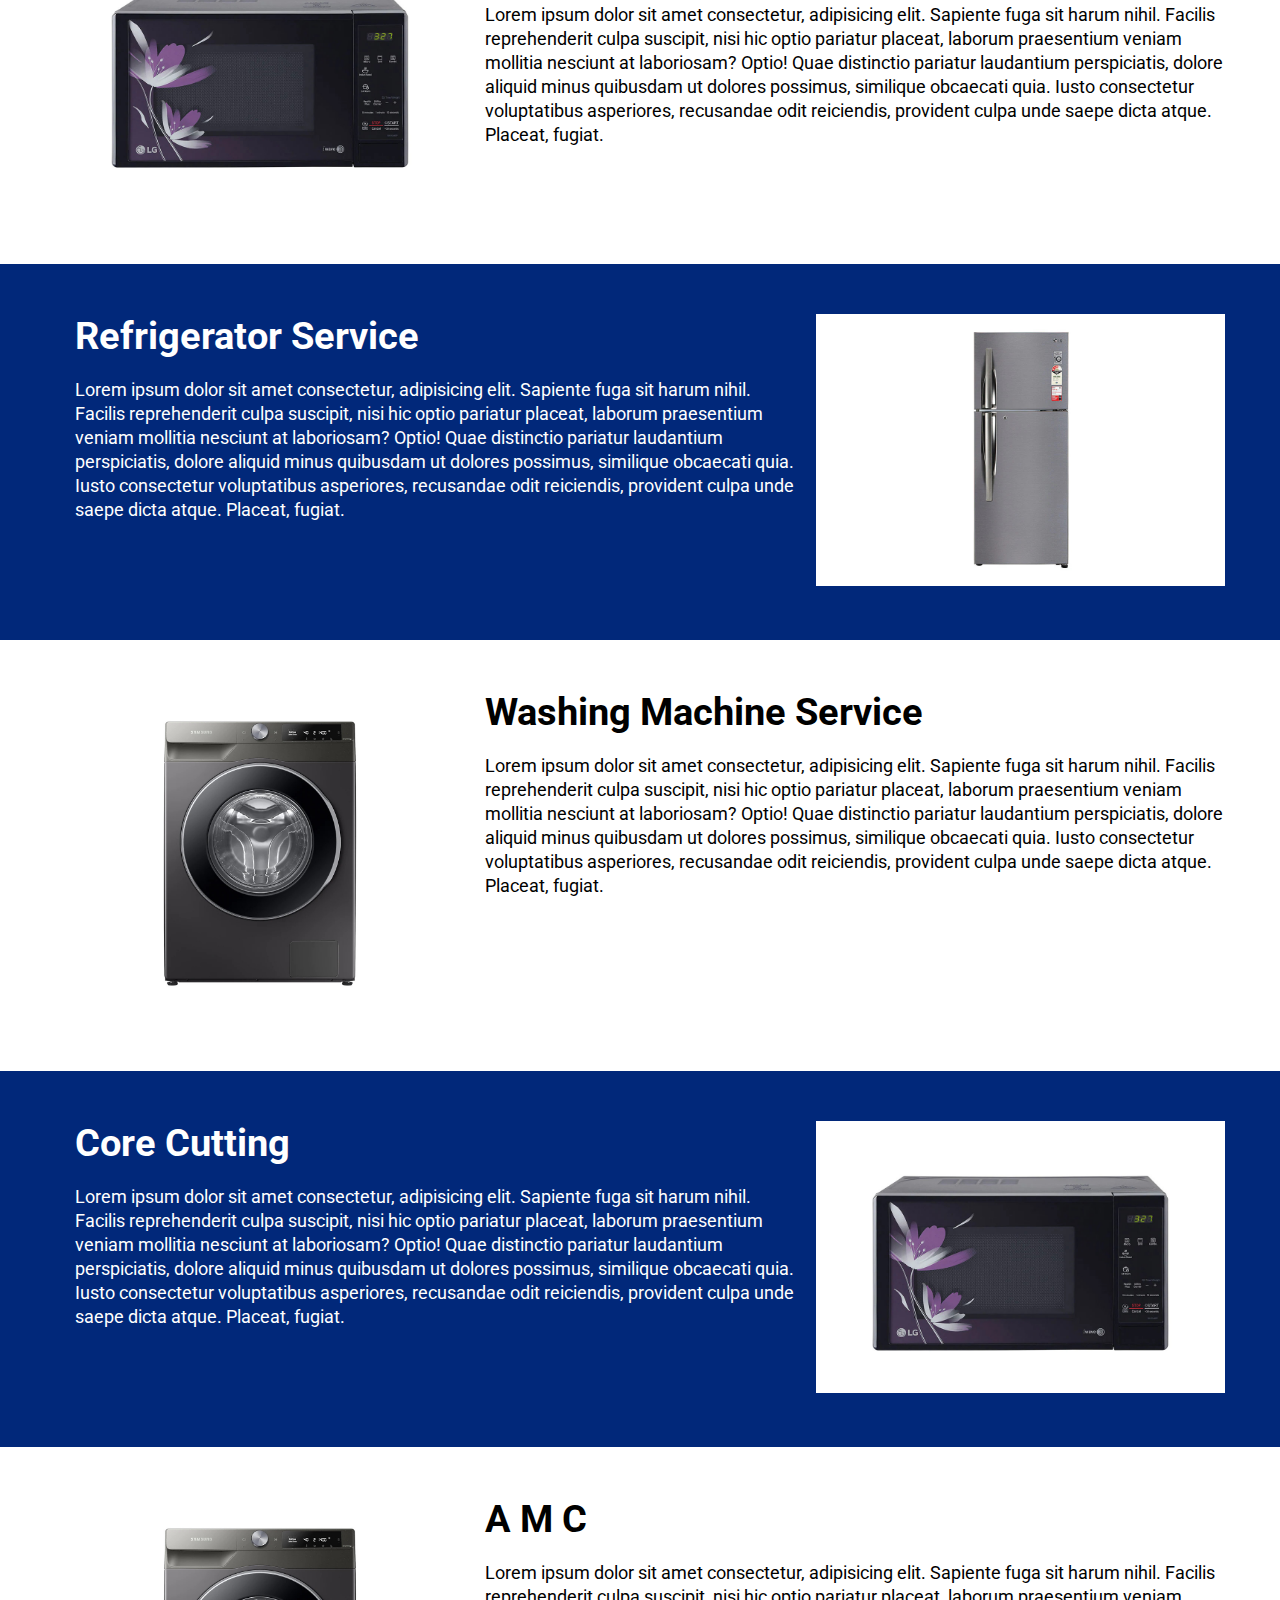
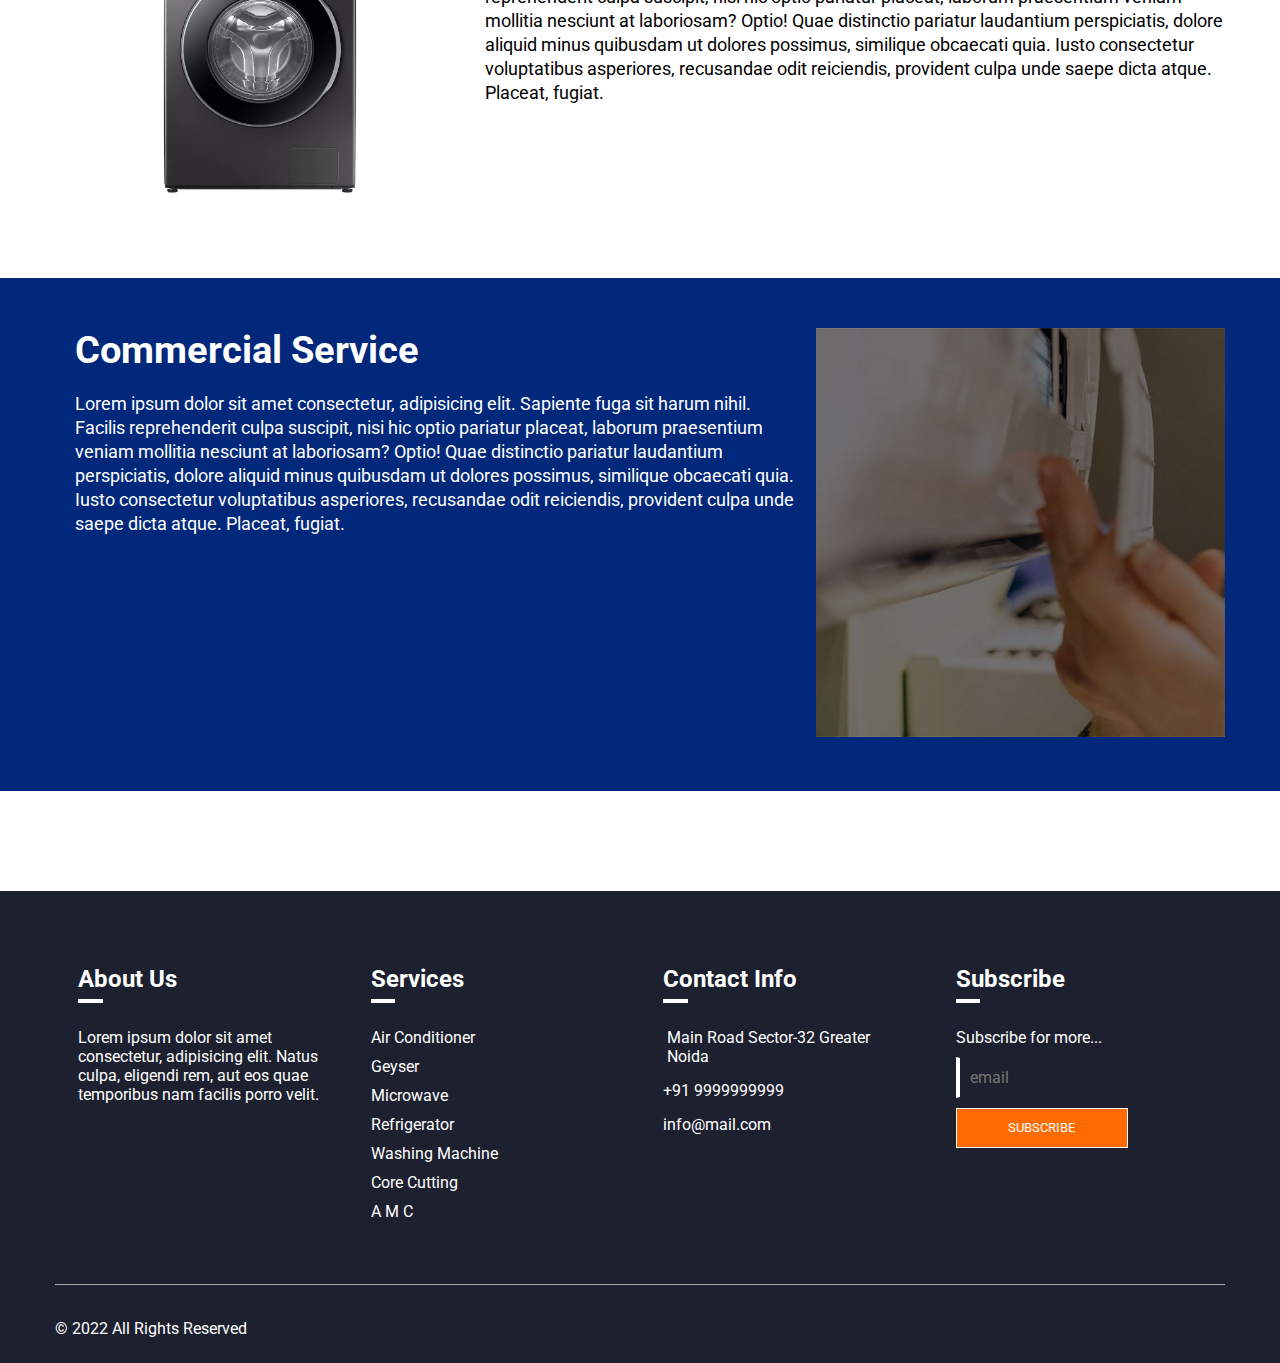
<file: service.html>
<!DOCTYPE html>
<html lang="en">
<head>
    <meta charset="UTF-8">
    <meta http-equiv="X-UA-Compatible" content="IE=edge">
    <meta name="viewport" content="width=device-width, initial-scale=1.0">
    <title>AC Service</title>
    <link rel="stylesheet" href="css/swiper-bundle.min.css">
    <link rel="stylesheet" href="css/my_style.css">
</head>
<body>
    <div class="top-head">
        <div class="container">
            <div class="main">
                <div class="num-mail">
                    <a href="javascript:void(0)">
                        <i class="fa-solid fa-phone"></i> +91 9999999999
                    </a>
                    <a href="javascript:void(0)">
                        <i class="fa-solid fa-envelope"></i> info@mail.com
                    </a>
                </div>
                <div class="sc-icon">
                    <a href="javascript:void(0)"><i class="fa-brands fa-facebook-square"></i></a>
                    <a href="javascript:void(0)"><i class="fa-brands fa-instagram"></i></a>
                    <a href="javascript:void(0)"><i class="fa-brands fa-google-plus-square"></i></a>
                </div>
            </div>
        </div>
    </div>
    <header>
        <div class="fix">
            <div class="container">
                <div class="logo">
                    <a href="index.html">
                        <!-- <img src="images/logo.png" alt="logo" /> -->
                        LOGO
                    </a>
                </div>
                <nav>
                    <div class="hamburger">
                        <div class="line1"></div>
                        <div class="line2"></div>
                        <div class="line3"></div>
                    </div>
                    <ul>
                        <li><a id="home" href="index.html">home</a></li>
                        <li><a id="about" href="about.html">about us</a></li>
                        <li>
                            <a id="Service" class="active" href="service.html">services <i class="fa-solid fa-caret-down"></i></a>
                            <ul class="drpdwn">
                                <li><a href="service.html#ac">Air Conditioner</a></li>
                                <li><a href="service.html#geyser">Geyser</a></li>
                                <li><a href="service.html#microwave">Microwave</a></li>
                                <li><a href="service.html#fridge">Refrigerator</a></li>
                                <li><a href="service.html#washer">Washing Machine</a></li>
                                <li><a href="service.html#core">Core Cutting</a></li>
                                <li><a href="service.html#amc">A M C</a></li>
                            </ul>
                        </li>
                        <li><a id="contact" href="contact.html">contact us</a></li>
                    </ul>
                </nav>
            </div>
        </div>
    </header>

    <section class="banner-sec">
        <img class="desk" src="images/banner2.jpg" alt="" />
        <img class="mob" src="images/mob-banner-2.jpg" alt="" />
        <div class="banner-content">
            <!-- <h2>PROVIDE QUALITY<br />REPAIR SERVICE</h2> -->
            <h2>OUR SERVICES</h2>
            <p>Lorem ipsum dolor sit amet consectetur adipisicing elit. Ipsam ad eum doloribus earum tempore.</p>
            <div class="butn">
                <a href="javascript:void(0)" class="btn">Read more</a>
            </div>
        </div>
    </section>

    <section class="serv-sec">
            <div class="serv-main" id="ac">
                <div class="container">
                    <div class="main">
                        <div class="lt">
                            <img src="images/ac.jpg" alt="" />
                        </div>
                        <div class="rt">
                            <h2>AC Service</h2>
                            <p>Lorem ipsum dolor sit amet consectetur adipisicing elit. Eligendi quos aliquam saepe voluptatum libero velit quo, culpa adipisci asperiores odio aliquid dolores fugiat earum facere a omnis eum. Iste, delectus!
                            Sequi natus quo ducimus molestiae explicabo excepturi nisi, eius, accusantium ipsum adipisci debitis fugiat dolor ex aut harum neque corporis quae sunt itaque sapiente, nobis assumenda laboriosam iure illo? Iusto?</p>
                        </div>
                    </div>
                </div>
            </div>
            <div class="serv-main" id="geyser">
                <div class="container">
                    <div class="main">
                        <div class="lt">
                            <img src="images/geyser.jpg" alt="" />
                        </div>
                        <div class="rt">
                            <h2>Geyser Service</h2>
                            <p>Lorem ipsum dolor sit amet consectetur, adipisicing elit. Sapiente fuga sit harum nihil. Facilis reprehenderit culpa suscipit, nisi hic optio pariatur placeat, laborum praesentium veniam mollitia nesciunt at laboriosam? Optio!
                            Quae distinctio pariatur laudantium perspiciatis, dolore aliquid minus quibusdam ut dolores possimus, similique obcaecati quia. Iusto consectetur voluptatibus asperiores, recusandae odit reiciendis, provident culpa unde saepe dicta atque. Placeat, fugiat.</p>
                        </div>
                    </div>
                </div>
            </div>
            <div class="serv-main" id="microwave">
                <div class="container">
                    <div class="main">
                        <div class="lt">
                            <img src="images/Microwave.jpg" alt="" />
                        </div>
                        <div class="rt">
                            <h2>Microwave Service</h2>
                            <p>Lorem ipsum dolor sit amet consectetur, adipisicing elit. Sapiente fuga sit harum nihil. Facilis reprehenderit culpa suscipit, nisi hic optio pariatur placeat, laborum praesentium veniam mollitia nesciunt at laboriosam? Optio!
                            Quae distinctio pariatur laudantium perspiciatis, dolore aliquid minus quibusdam ut dolores possimus, similique obcaecati quia. Iusto consectetur voluptatibus asperiores, recusandae odit reiciendis, provident culpa unde saepe dicta atque. Placeat, fugiat.</p>
                        </div>
                    </div>
                </div>
            </div>
            <div class="serv-main" id="fridge">
                <div class="container">
                    <div class="main">
                        <div class="lt">
                            <img src="images/Refrigerators.jpg" alt="" />
                        </div>
                        <div class="rt">
                            <h2>Refrigerator Service</h2>
                            <p>Lorem ipsum dolor sit amet consectetur, adipisicing elit. Sapiente fuga sit harum nihil. Facilis reprehenderit culpa suscipit, nisi hic optio pariatur placeat, laborum praesentium veniam mollitia nesciunt at laboriosam? Optio!
                            Quae distinctio pariatur laudantium perspiciatis, dolore aliquid minus quibusdam ut dolores possimus, similique obcaecati quia. Iusto consectetur voluptatibus asperiores, recusandae odit reiciendis, provident culpa unde saepe dicta atque. Placeat, fugiat.</p>
                        </div>
                    </div>
                </div>
            </div>
            <div class="serv-main" id="washer">
                <div class="container">
                    <div class="main">
                        <div class="lt">
                            <img src="images/loading-washer.jpg" alt="" />
                        </div>
                        <div class="rt">
                            <h2>Washing Machine Service</h2>
                            <p>Lorem ipsum dolor sit amet consectetur, adipisicing elit. Sapiente fuga sit harum nihil. Facilis reprehenderit culpa suscipit, nisi hic optio pariatur placeat, laborum praesentium veniam mollitia nesciunt at laboriosam? Optio!
                            Quae distinctio pariatur laudantium perspiciatis, dolore aliquid minus quibusdam ut dolores possimus, similique obcaecati quia. Iusto consectetur voluptatibus asperiores, recusandae odit reiciendis, provident culpa unde saepe dicta atque. Placeat, fugiat.</p>
                        </div>
                    </div>
                </div>
            </div>
            <div class="serv-main" id="core">
                <div class="container">
                    <div class="main">
                        <div class="lt">
                            <img src="images/Microwave.jpg" alt="" />
                        </div>
                        <div class="rt">
                            <h2>Core Cutting</h2>
                            <p>Lorem ipsum dolor sit amet consectetur, adipisicing elit. Sapiente fuga sit harum nihil. Facilis reprehenderit culpa suscipit, nisi hic optio pariatur placeat, laborum praesentium veniam mollitia nesciunt at laboriosam? Optio!
                            Quae distinctio pariatur laudantium perspiciatis, dolore aliquid minus quibusdam ut dolores possimus, similique obcaecati quia. Iusto consectetur voluptatibus asperiores, recusandae odit reiciendis, provident culpa unde saepe dicta atque. Placeat, fugiat.</p>
                        </div>
                    </div>
                </div>
            </div>
            <div class="serv-main" id="amc">
                <div class="container">
                    <div class="main">
                        <div class="lt">
                            <img src="images/loading-washer.jpg" alt="" />
                        </div>
                        <div class="rt">
                            <h2>A M C</h2>
                            <p>Lorem ipsum dolor sit amet consectetur, adipisicing elit. Sapiente fuga sit harum nihil. Facilis reprehenderit culpa suscipit, nisi hic optio pariatur placeat, laborum praesentium veniam mollitia nesciunt at laboriosam? Optio!
                            Quae distinctio pariatur laudantium perspiciatis, dolore aliquid minus quibusdam ut dolores possimus, similique obcaecati quia. Iusto consectetur voluptatibus asperiores, recusandae odit reiciendis, provident culpa unde saepe dicta atque. Placeat, fugiat.</p>
                        </div>
                    </div>
                </div>
            </div>
            <div class="serv-main" id="commercial">
                <div class="container">
                    <div class="main">
                        <div class="lt">
                            <img src="images/mob-banner-1.jpg" alt="" />
                        </div>
                        <div class="rt">
                            <h2>Commercial Service</h2>
                            <p>Lorem ipsum dolor sit amet consectetur, adipisicing elit. Sapiente fuga sit harum nihil. Facilis reprehenderit culpa suscipit, nisi hic optio pariatur placeat, laborum praesentium veniam mollitia nesciunt at laboriosam? Optio!
                            Quae distinctio pariatur laudantium perspiciatis, dolore aliquid minus quibusdam ut dolores possimus, similique obcaecati quia. Iusto consectetur voluptatibus asperiores, recusandae odit reiciendis, provident culpa unde saepe dicta atque. Placeat, fugiat.</p>
                        </div>
                    </div>
                </div>
            </div>
    </section>

    <footer>
        <div class="container">
            <div class="main">
                <div class="ft-col">
                    <div class="ft-head">
                        <h2>About Us</h2>
                    </div>
                    <p>Lorem ipsum dolor sit amet consectetur, adipisicing elit. Natus culpa, eligendi rem, aut eos quae temporibus nam facilis porro velit.</p>
                </div>
                <div class="ft-col">
                    <div class="ft-head">
                        <h2>Services</h2>
                    </div>
                    <a href="service.html#ac" class="serv">Air Conditioner</a>
                    <a href="service.html#geyser" class="serv">Geyser</a>
                    <a href="service.html#microwave" class="serv">Microwave</a>
                    <a href="service.html#fridge" class="serv">Refrigerator</a>
                    <a href="service.html#washer" class="serv">Washing Machine</a>
                    <a href="service.html#core" class="serv">Core Cutting</a>
                    <a href="service.html#amc" class="serv">A M C</a>
                    <!-- <a href="javascript:void()" class="serv">Cooler</a>
                    <a href="javascript:void()" class="serv">Fan</a> -->
                </div>
                <div class="ft-col">
                    <div class="ft-head">
                        <h2>Contact Info</h2>
                    </div>
                    <p class="addr">
                        <span><i class="fa-solid fa-home"></i></span>
                        <span> Main Road Sector-32 Greater Noida</span>
                    </p>
                    <p class="anchor">
                        <a href="javascript:void()">
                            <i class="fa-solid fa-phone"></i> +91 9999999999
                        </a>
                    </p>
                    <p class="anchor">
                        <a href="javascript:void()">
                            <i class="fa-solid fa-envelope"></i> info@mail.com
                        </a>
                    </p>
                </div>
                <div class="ft-col">
                    <div class="ft-head">
                        <h2>Subscribe</h2>
                    </div>
                    <p>Subscribe for more...</p>
                    <form action="">
                        <div class="inp">
                            <input type="text" name="" id="" placeholder="email" />
                        </div>
                        <button class="btn">SUBSCRIBE</button>
                    </form>
                </div>
            </div>
            <div class="copyright">
                <div class="copy">
                    &copy; 2022 All Rights Reserved
                </div>
                <div class="icos">
                    <a href="javascript:void(0)"><i class="fa-brands fa-facebook-square"></i></a>
                    <a href="javascript:void(0)"><i class="fa-brands fa-instagram"></i></a>
                    <a href="javascript:void(0)"><i class="fa-brands fa-google-plus-square"></i></a>
                </div>
            </div>
        </div>
    </footer>

    <script src="js/jquery.min.js"></script>
    <script src="js/font-awesome-min.js"></script>
    <script src="js/swiper-bundle.min.js"></script>
    <script src="js/my_script.js"></script>
</body>
</html>
</file>
<file: css/my_style.css>
@import url('https://fonts.googleapis.com/css2?family=Roboto:ital,wght@0,100;0,300;0,400;0,500;0,700;0,900;1,100;1,300;1,400;1,500;1,700;1,900&display=swap');

* {
    margin: 0;
    padding: 0;
    box-sizing: border-box;
    scroll-behavior: smooth;
    font-family: 'Roboto', sans-serif;
}

a {
    text-decoration: none;
    color: #000;
    transition: all .2s;
}
a:hover{
    color: #ff6b00;
}

ul,
ol {
    list-style: none;
}

img {
    width: 100%;
    pointer-events: none;
}

.btn {
    width: 145px;
    height: 40px;
    border: 1px solid #fff;
    border-radius: 35px;
    color: #ff6b00;
    cursor: pointer;
    z-index: 0;
    position: relative;
    transition: .4s;
    overflow: hidden;
}

.btn:hover {
    color: #fff;
}

.btn::before {
    position: absolute;
    content: '';
    transition: .4s;
    top: 0;
    left: 0;
    width: 0;
    height: 100%;
    z-index: -1;
    background-color: #ff6b00;
}

.btn:hover::before {
    width: 100%;
}
.main{
    display: flex;
    flex-wrap: wrap;
}
.lt, .rt{
    width: 50%;
}
.rt{
    padding-left: 20px;
}
.container {
    width: 1170px;
    margin: auto;
}

section {
    width: 100%;
    overflow: hidden;
}
.top-head .main {
    justify-content: space-between;
    align-items: center;
}
.top-head .num-mail {
    padding: 10px 0;
}
.top-head .num-mail a{
    margin-right: 15px;
}
.top-head .num-mail a i{
    color: #1f73bc;
    transition: all .4s;
}
.top-head .num-mail a:hover i{
    color: #ff6b00;
}
.top-head .sc-icon a{
    margin-left: 7px;
}
.top-head .sc-icon a i{
    font-size: 24px;
}
a i.fa-facebook-square{
    color: #1877F2;
}
a i.fa-instagram{
    color: #F14C41;
}
a i.fa-google-plus-square{
    color: #C5221E;
}
a i.fa-facebook-square:hover,
a i.fa-instagram:hover,
a i.fa-google-plus-square:hover{
    color: #ff6b00;
}
/* header.fixed {
    background-color: #242424cc;
    position: fixed;
    height: 70px;
    top: 0;
    left: 0;
    z-index: 11;
}

header.fixed .logo {
    width: 140px;
}

header.fixed nav ul {
    padding-top: 14px;
} */

header {
    width: 100%;
    height: 75px;
    padding: 7px 0;
    background: #1f73bc;
    position: sticky;
    top: 0;
    transition: 1s;
    z-index: 999;
}

header .logo {
    width: 200px;
    transition: 1s;
    float: left;
}
header .logo a{
    font-size: 3rem;
    color: #fff;
    font-family: fantasy;
}

header nav {
    float: right;
}

.hamburger {
    display: none;
    margin-top: 20px;
}
.hamburger div {
    width: 30px;
    height: 3px;
    background: #fff;
    border-radius: 20px;
    margin: 5px;
    transition: all 0.3s ease;
}
.hamburger.toggle .line1{
    transform: translateY(8px) rotate(-45deg);
}
.hamburger.toggle .line2{
    opacity: 0;
}
.hamburger.toggle .line3{
    transform: translateY(-8px) rotate(45deg);
}

header nav ul {
    padding-top: 17px;
    transition: all .4s;
}

header nav ul li {
    display: inline-block;
    padding: 5px;    
    margin-left: 10px;
    position: relative;
}
header nav ul li:hover ul.drpdwn {
    opacity: 1;
    visibility: visible;
}
header nav ul li ul.drpdwn{
    opacity: 0;
    visibility: hidden;
    position: absolute;
    top: 40px;
    left: 0;
    background: #1f73bc;
    width: 165px;
}
header nav ul li ul.drpdwn li:last-child{
    margin-bottom: 12px;
}
header nav ul li ul.drpdwn li a{
    line-height: 30px;
}

header nav ul li a {
    color: #fff;
    font-size: 14px;
    font-family: 'Roboto', sans-serif;
    text-transform: uppercase;
    transition: all .2s;
}

header nav ul li a:hover {
    color: #ff6b00;
}

header nav ul li a.active {
    color: #ff6b00;
}

.banner-sec img.mob {
    display: none;
}
.banner-sec .banner-content {
    position: absolute;
    top: 50%;
    left: 35%;
    transform: translate(-50%, 0%);
    width: 50%;
}
.banner-sec .banner-content h2{
    font-size: 44px;
    color: #fff;
}
.banner-sec .banner-content p{
    font-size: 18px;
    color: #fff;
    margin: 10px 0;
}
.banner-sec .banner-content .btn{
    display: block;
    margin-top: 20px;
    text-align: center;
    line-height: 38px;
}

.banner-sec .swiper-button-prev,
.banner-sec .swiper-button-next {
    width: 40px;
    height: 40px;
    background: #1f73bca6;
    border-radius: 50%;
    /* border: 1px solid #1f73bc; */
}
.banner-sec .swiper-button-prev:hover,
.banner-sec .swiper-button-next:hover {
    background: #ff6b00;
}
.banner-sec .swiper-button-prev:after,
.banner-sec .swiper-button-next:after {
    font-size: 20px;
    color: #fff;
}

.popular-sec{
    padding: 50px 0;
}
.popular-sec .lt figure{
    width: 350px;
    margin: auto;
}
.popular-sec .rt h2{
    margin-bottom: 20px;
    font-size: 38px;
}
.popular-sec .rt p{
    font-size: 18px;
}
.popular-sec .rt .in-des{
    background-color: #f4f5f9;
    color: #000;
    margin: 10px 0;
    padding: 22px;
    position: relative;
}
.popular-sec .rt .in-des::before{
    position: absolute;
    content: "\f10e";
    font-family: 'FontAwesome';
    right: 15px;
    font-size: 3rem;
    top: 50%;
    transform: translateY(-50%);
    color: #0000005e;
}
.popular-sec .rt .in-des p{
    font: 20px;
}
.popular-sec .rt .butn .btn{
    display: block;
    background-color: #ff6b00;
    border-color: #ff6b00;
    color: #fff;
    text-align: center;
    line-height: 38px;
}
.popular-sec .rt .butn .btn:hover{
    color: #ff6b00
}
.popular-sec .rt .butn .btn::before{
    background-color: #fff;
}

.repair-sec{
    padding: 50px 0;
}
.repair-sec .head{
    text-align: center;
    color: #1b2a49;
}
.repair-sec .head h2{
    font-size: 40px;
    line-height: 42px;
}
.repair-sec .head .rep{
    display: block;
}
.repair-sec .head .rep .colr{
    color: #ff6b00;
}
.repair-sec .main{
    margin-top: 12px;
}
.repair-sec .main li{
    width: 23%;
    margin: 1%;
    padding: 1%;
}
.repair-sec .main li figure{
    margin-bottom: -4px;
}
.repair-sec .main li figure img{
    height: 240px;
    object-fit: cover;
}
.repair-sec .main li .content {
    padding: 15px;
    border: 1px solid #ccc;
}
.repair-sec .main li .content .small-icon{
    width: 40px;
    height: 50px;
    margin-top: -58px;
    margin-bottom: 30px;
    display: grid;
    place-content: center;
    border-bottom: 3px solid #ff6b00;
}
.repair-sec .main li .content .small-icon i{
    font-size: 20px;
    padding: 10px;
    background: #fff;
}
.repair-sec .main li .content h2{
    min-height: 60px;
}
.repair-sec .main li .content p{
    margin-bottom: 12px;
}
.repair-sec .main li .content .btn{
    display: block;
    background-color: #ff6b00;
    border-color: #ff6b00;
    color: #fff;
    text-align: center;
    line-height: 38px;
    position: absolute;
}
.repair-sec .main li .content .btn:hover{
    color: #ff6b00
}
.repair-sec .main li .content .btn::before{
    background-color: #fff;
}

.empower-sec{
    padding: 50px 0;
}
.empower-sec .rt h2{
    font-size: 38px;
    line-height: 42px;
    margin-bottom: 20px;
}
.empower-sec .rt p{
    font-size: 18px;
    line-height: 22px;
}
.empower-sec .rt .inn-main{
    margin-top: 30px;
}
.empower-sec .rt .inn-main img{
    width: 70px;
    height: 70px;
    object-fit: cover;
    border-radius: 50%;
}
.empower-sec .rt .inn-main .main-lt{
    width: 15%;
}
.empower-sec .rt .inn-main .main-rt{
    width: 85%;
}
.empower-sec .rt .inn-main .main-rt h2{
    margin-bottom: 10px;
    line-height: normal;
    font-size: 28px;
}
.empower-sec .rt .inn-main .main-rt p{
    line-height: normal;
    font-size: 16px;
}

.testimonial-sec{
    background-color: #1c294b;
}
.testimonial-sec .rt{
    padding: 50px 0;
    padding-left: 20px;
}
.testimonial-sec .rt h2{
    color: #fff;
    font-size: 38px;
    line-height: 42px;
    margin-bottom: 20px;
}
.testimonial-sec .rt p{
    font-size: 18px;
    color: #fff;
}
.testimonial-sec .rt .test-log{
    display: flex;
    align-items: center;
    margin-top: 25px;
}
.testimonial-sec .rt .test-log img{
    width: 80px;
    height: 80px;
    border-radius: 50%;
    object-fit: cover;
    margin-right: 15px;
}
.testimonial-sec .rt .test-log h3{
    color: #fff;
    margin-bottom: 5px;
}

.consult-sec{
    padding: 50px 0;
}
.consult-sec .rt h2{
    margin-bottom: 20px;
    font-size: 38px;
    line-height: 42px;
}
.consult-sec .rt form .inp{
    margin-bottom: 7px;
}
.consult-sec .rt form .inp input{
    width: 450px;
    height: 40px;
    outline: 0;
    font-size: 16px;
    padding: 12px;
    border: 1px solid transparent;
    border-bottom: 1px solid #000;
}
.consult-sec .rt form .inp textarea{
    width: 450px;
    font-size: 16px;
    outline: 0;
    padding: 12px;
    border: 1px solid transparent;
    border-bottom: 1px solid #000;
}
.consult-sec .rt form .inp textarea::placeholder{
    font-family: "";
}
.consult-sec .rt form .inp input:focus-visible,
.consult-sec .rt form .inp textarea:focus-visible{
    border: 1px solid #000;
}
.consult-sec .rt form .btn{
    /* border-radius: 0; */
    background-color: #ff6b00;
    border: 1px solid transparent;
    color: #fff;
}
.consult-sec .rt form .btn:hover{
    color: #ff6b00;
}
.consult-sec .rt form .btn::before{
    background-color: #fff;
    border: 1px solid #ff6b00;
}

.upfoot{
    max-width: 800px;
    margin: auto;
    padding: 35px;
    background-color: #ff6b00;
    display: flex;
    justify-content: space-between;
    align-items: center;
    color: #fff;
}
.upfoot p{
    font-size: 34px;
}
.upfoot .btn{
    text-align: center;
    line-height: 38px;
    color: #fff;
    background-color: #162648;
    border-color: transparent;
}

footer{
    padding: 50px 0;
    padding-bottom: 20px;
    background-color: #1d202f;
}
footer .ft-col{
    width: 23%;
    margin: 1%;
    padding: 1%;
}
footer .ft-col p.anchor a:hover{
    color: #ff6b00;
}
footer .ft-col .ft-head{
    position: relative;
    padding-bottom: 10px;
    margin-bottom: 25px;
}
footer .ft-col .ft-head::before{
    position: absolute;
    content: '';
    width: 10%;
    height: 4px;
    background-color: #fff;
    bottom: 0;
    left: 0;
}
footer .ft-col .addr{
    display: flex;
}
footer .ft-col .addr span{
    margin-right: 4px;
}
footer .ft-col .ft-head h2{
    color: #fff;
}
footer .ft-col .serv{
    display: block;
    color: #fff;
    margin: 10px 0;
}
footer .ft-col .serv:hover{
    color: #ff6b00;
}
footer .ft-col p{
    color: #fff;
}
footer .ft-col p.anchor {
    margin: 15px 0;
}
footer .ft-col p.anchor a{
    color: #fff;
}
footer .ft-col form .inp{
    margin: 10px 0;
}
footer .ft-col form .inp input[type="text"]{
    padding: 10px;
    outline: 0;
    width: 70%;
    font-size: 16px;
    color: #fff;
    background: transparent;
    border: 1px solid transparent;
    border-left: 4px solid #fff;
}
footer .ft-col form .inp input[type="text"]:focus-visible{
    border: 1px solid #fff;
    border-left: 4px solid #fff;
}
footer .ft-col form .btn{
    border-radius: 0;
    width: 70%;
    background-color: #ff6b00;
    color: #fff;
}
footer .ft-col form .btn:hover{
    color: #ff6b00;
}
footer .ft-col form .btn::before{
    background-color: #fff;
}
footer .copyright{
    display: flex;
    flex-wrap: wrap;
    justify-content: space-between;
    align-items: center;
    margin-top: 30px;
    padding-top: 30px;
    border-top: 1px solid #ababab;
}
footer .copyright .copy{
    color: #fff;
}
footer .copyright a i{
    font-size: 24px;
    margin-left: 6px;
}

/*****************/
/* about us page */
/*****************/
.about-sec{
    padding: 50px 0;
}
.about-sec .about-main{
    text-align: center;
}
.about-sec .about-main h2{
    font-size: 38px;
    color: #1d202f;
}
.about-sec .about-main h2 span{
    color: #ff6b00;
}
.about-sec .about-main h4{
    font-size: 24px;
    margin: 12px 0;
    color: #1d202f;
}
.about-sec .about-main p{
    font-size: 18px;
    line-height: 24px;
    max-width: 800px;
    margin: auto;
}
.static-sec{
    padding: 50px 0;
    background-color: #162648;
}
.static-sec .head{
    margin-bottom: 20px;
    text-align: center;
    color: #fff;
    font-size: 38px;
}
.static-sec li{
    text-align: center;
    color: #1f73bc;
    padding: 30px 12px;
    margin: 1%;
    background-color: #f5f5f5;
    width: 23%;
    border-radius: 8px;
    transition: all .4s;
}
.static-sec li:hover{
    background-color: #1877F2bd;
    color: #fff;
}
.static-sec li i{
    font-size: 50px;
}
.static-sec li h2{
    margin: 20px 0;
    font-size: 32px;
}
.static-sec li p{
    font-size: 18px;
}
/*****************/
/* contact  page */
/*****************/
.form-sec{
    padding: 50px 0;
}
.form-sec h2{
    font-size: 38px;
    color: #1d202f;
    margin-bottom: 20px;
}
.form-sec form .inp{
    margin-bottom: 7px;
}
.form-sec form .inp input{
    width: 450px;
    height: 40px;
    outline: 0;
    font-size: 16px;
    padding: 12px;
    border: 1px solid transparent;
    border-bottom: 1px solid #000;
}
.form-sec form .inp textarea{
    width: 450px;
    font-size: 16px;
    outline: 0;
    padding: 12px;
    border: 1px solid transparent;
    border-bottom: 1px solid #000;
}
.form-sec form .inp textarea::placeholder{
    font-family: "";
}
.form-sec form .inp input:focus-visible,
.form-sec form .inp textarea:focus-visible{
    border: 1px solid #000;
}
.form-sec form .btn{
    /* border-radius: 0; */
    background-color: #ff6b00;
    border: 1px solid transparent;
    color: #fff;
}
.form-sec form .btn:hover{
    color: #ff6b00;
}
.form-sec form .btn::before{
    background-color: #fff;
    border: 1px solid #ff6b00;
}
.form-sec .rt .detail{
    display: flex;
    align-items: center;
    margin-bottom: 30px;
}
.form-sec .rt .detail i{
    font-size: 20px;
    color: #fff;
    background: #000;
    padding: 12px;
}
.form-sec .rt .detail p{
    font-size: 20px;
    margin-left: 12px;
}
/*****************/
/* service  page */
/*****************/
.serv-sec{
    padding: 50px 0;
}
.serv-sec .serv-main:nth-child(even){
    background-color: #01287a;
    margin: 50px 0;
}
.serv-sec .serv-main:nth-child(even) .main{
    flex-direction: row-reverse;
    padding: 50px 0;
}
.serv-sec .serv-main:nth-child(even) .main .rt{
    padding-right: 20px;
    color: #fff;
}
.serv-sec .lt{
    width: 35%;
}
.serv-sec .rt{
    width: 65%;
}
.serv-sec .rt h2{
    margin-bottom: 20px;
    font-size: 38px;
    line-height: 44px;
}
.serv-sec .rt p{
    font-size: 18px;
    line-height: 24px;
}

@media (max-width: 767px) {
    .container{
        width: 90%;
    }
    .desk{
        display: none;
    }
    .banner-sec img.mob{
        display: block;
    }
    .lt, .rt{
        width: 100%;
    }
    .testimonial-sec .rt,
    .rt{
        padding-left: 0;
    }
    .top-head .num-mail a{
        display: block;
    }
    .top-head .num-mail a:first-child{
        margin-bottom: 6px;
    }
    header nav .hamburger{
        display: block;
    }
    header nav ul li a i{
        transform: rotate(-90deg);
    }
    header nav ul li ul.drpdwn{
        width: auto;
        top: 0;
        z-index: 1;
        left: 136px;
    }
    header nav ul{
        position: absolute;
        top: 70px;
        left: -400px;
        width: 60%;
        height: 100vh;
        background-color: #1f73bc;
    }
    header nav ul.shownav{
        left: 0;
    }
    header nav ul li{
        display: block;
        padding-left: 16px;
        line-height: 50px;
    }
    header nav ul li a{
        font-size: 20px;
    }
    .banner-sec .banner-content{
        top: 50%;
        left: 50%;
        text-align: center;
        transform: translate(-50%, -50%);
    }
    .banner-sec .banner-content h2{
        font-size: 32px;
    }
    .banner-sec .banner-content .btn{
        margin-left: auto;
        margin-right: auto;

    }
    .popular-sec .lt figure{
        width: auto;
    }
    .repair-sec .head{
        margin-bottom: 20px;
    }
    .repair-sec .head .rep{
        display: unset;
    }
    .repair-sec .main li{
        width: 100%;
        margin-bottom: 35px;
    }
    .repair-sec .main li figure img{
        height: auto;
    }
    .repair-sec .main li .content h2{
        min-height: auto;
    }
    .repair-sec .main li .content p{
        margin-top: 12px;
    }
    .empower-sec .rt .inn-main .main-lt,
    .empower-sec .rt .inn-main .main-rt{
        width: 100%;
    }
    .consult-sec .rt form .inp input,
    .consult-sec .rt form .inp textarea{
        width: 100%;
    }
    .upfoot{
        flex-wrap: wrap;
        justify-content: center;
    }
    .upfoot p{
        margin-bottom: 8px;
    }
    footer .ft-col{
        width: 100%;
    }
    footer .copyright{
        text-align: center;
    }
    footer .copyright .copy,
    footer .copyright .icos{
        width: 100%;
    }
    footer .copyright .copy{
        margin-bottom: 10px;
    }
    .static-sec li{
        width: 100%;
        margin-bottom: 10px;
    }
    .form-sec form {
        margin-bottom: 30px;
    }
    .form-sec form .inp input,
    .form-sec form .inp textarea{
        width: 100%;
    }
    .serv-sec{
        padding-bottom: 0;
    }
    .serv-sec .lt,
    .serv-sec .rt{
        width: 100%;
    }
    .serv-sec .rt{
        margin-top: 20px;
    }
    .serv-sec .serv-main:last-child{
        margin-bottom: 0;
    }
}
</file>
